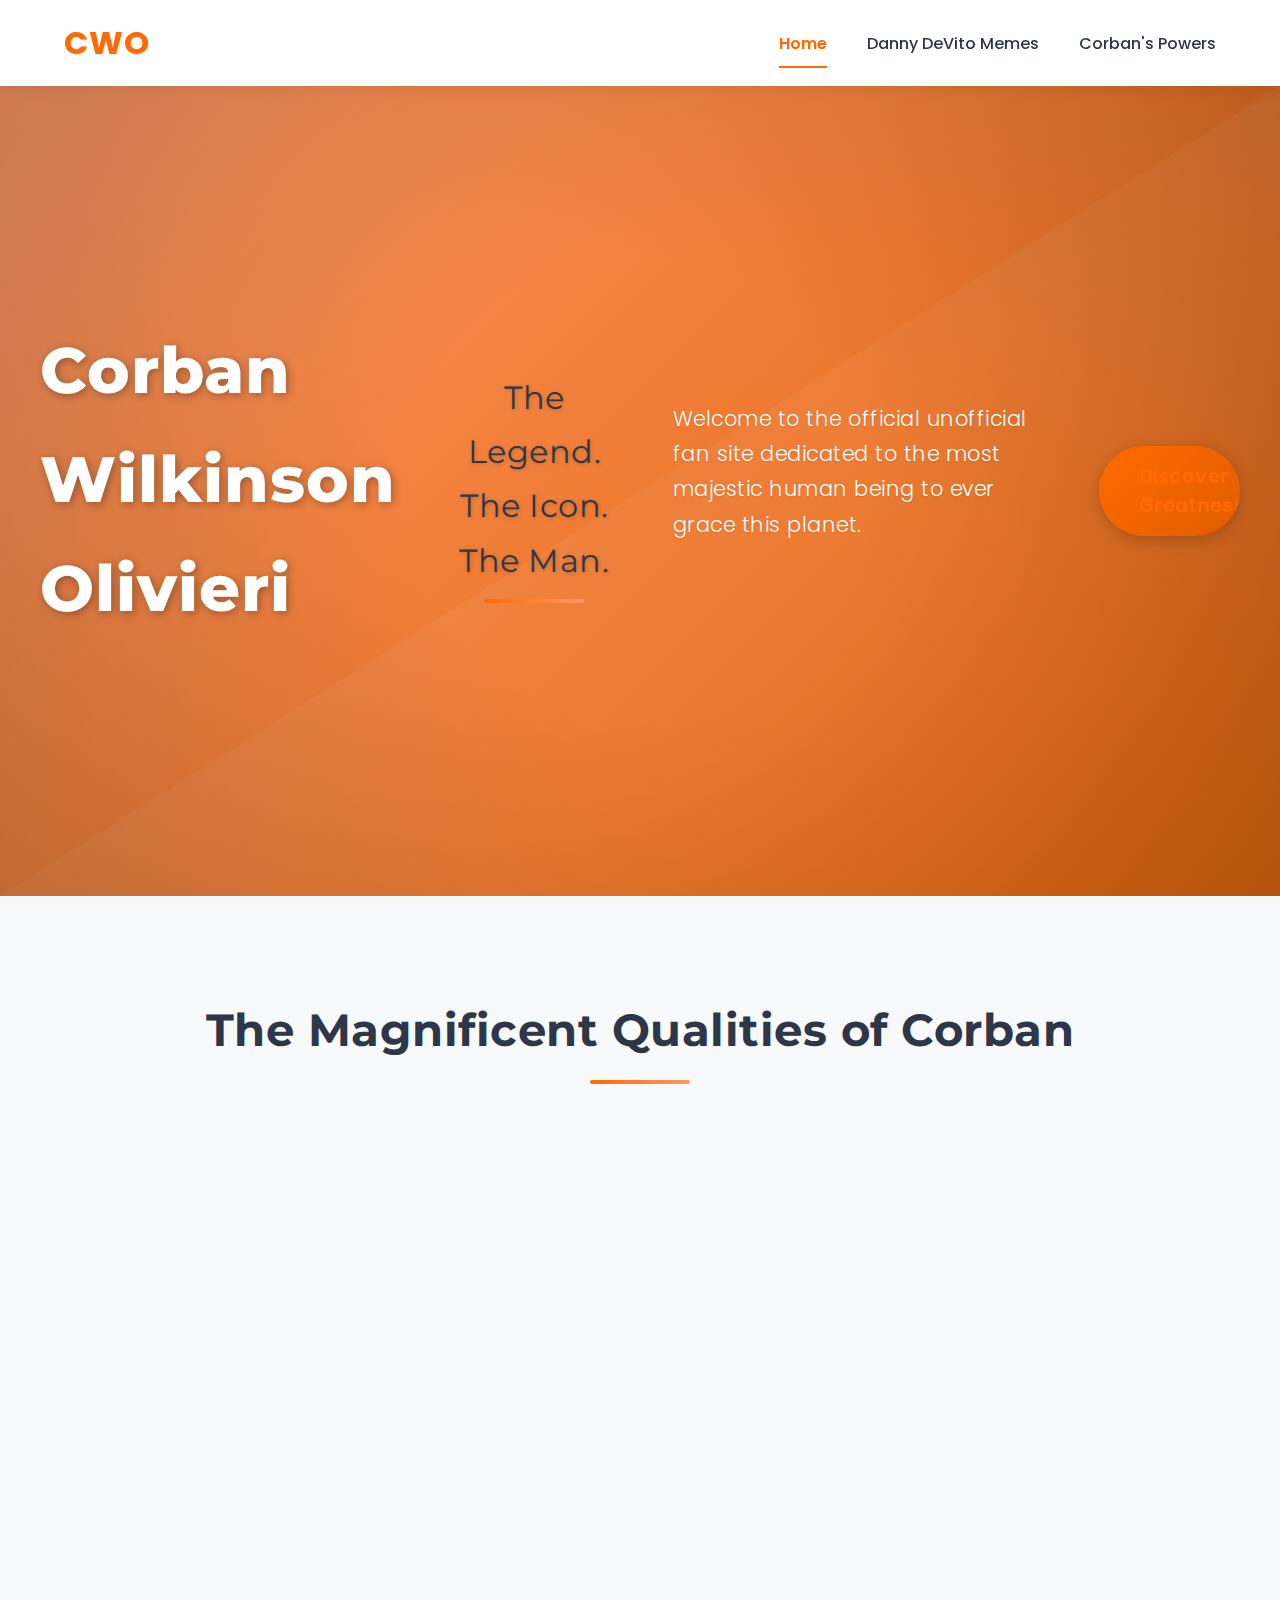
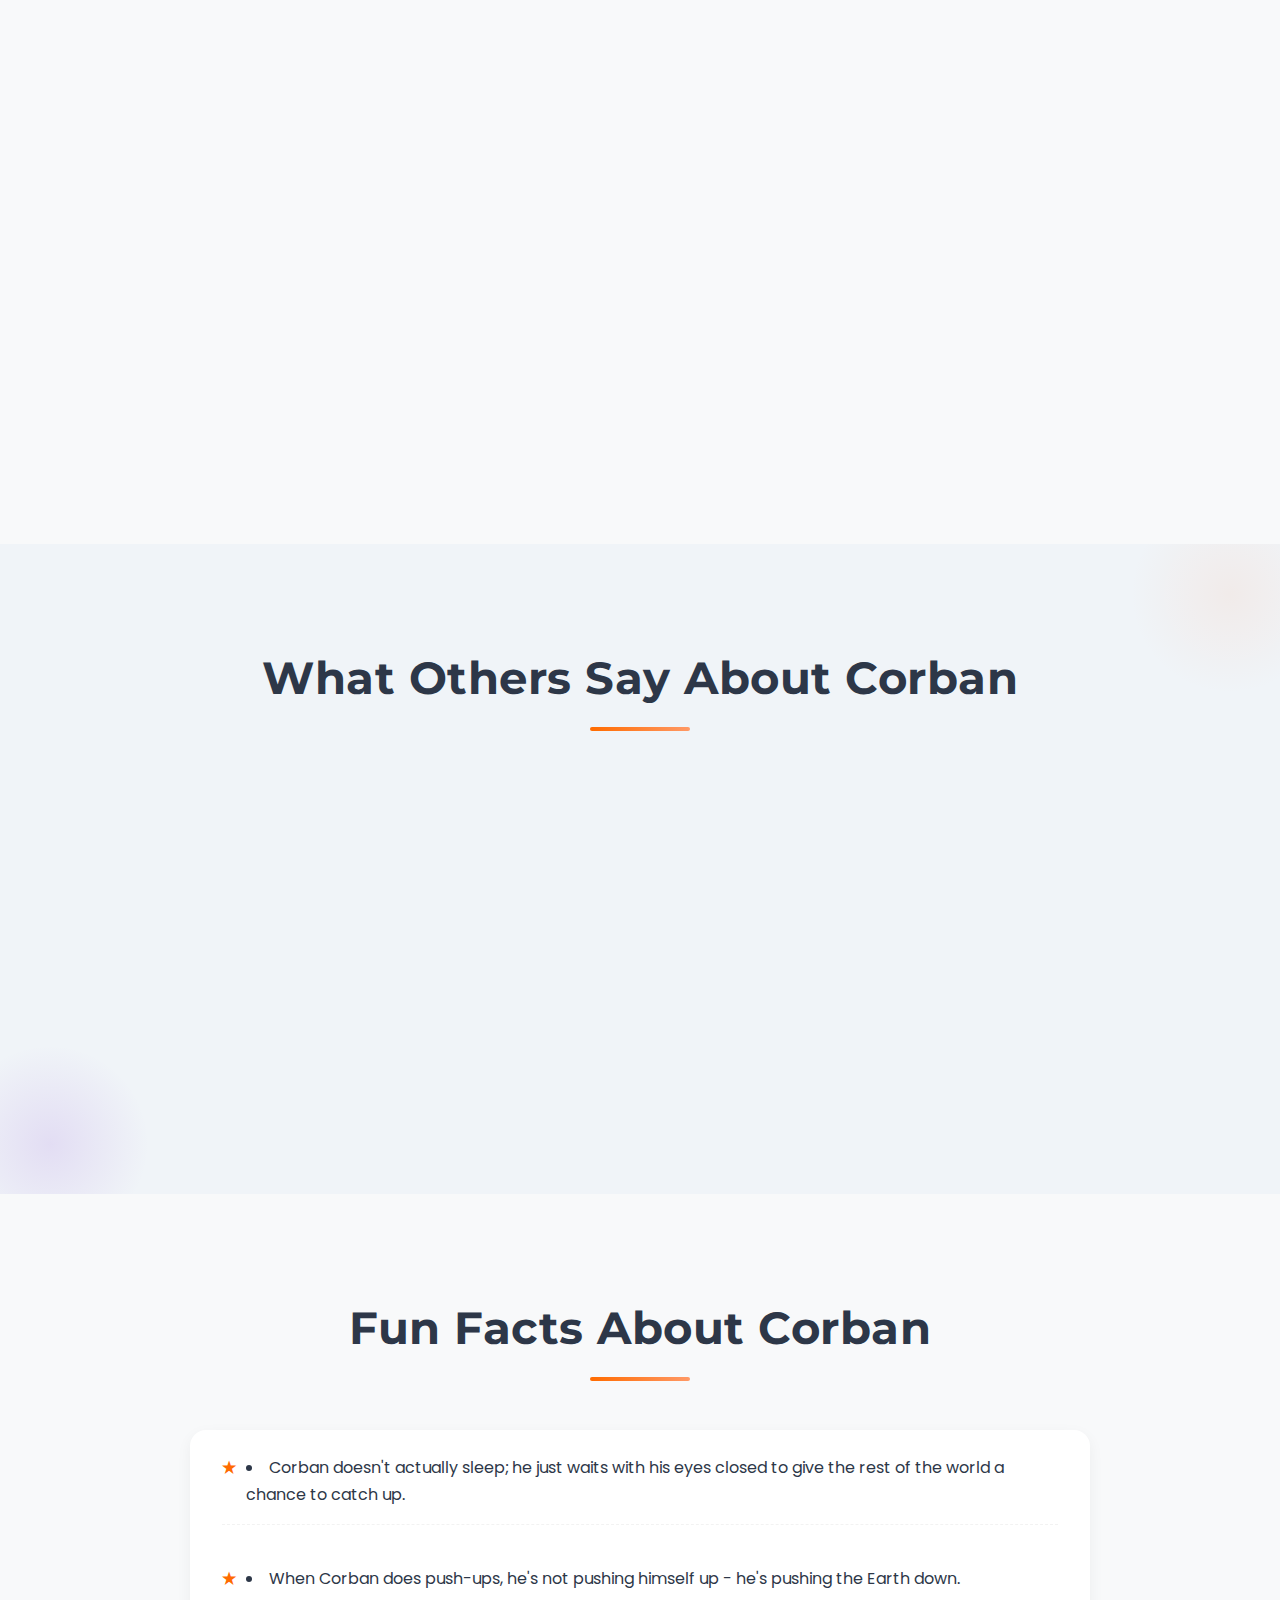
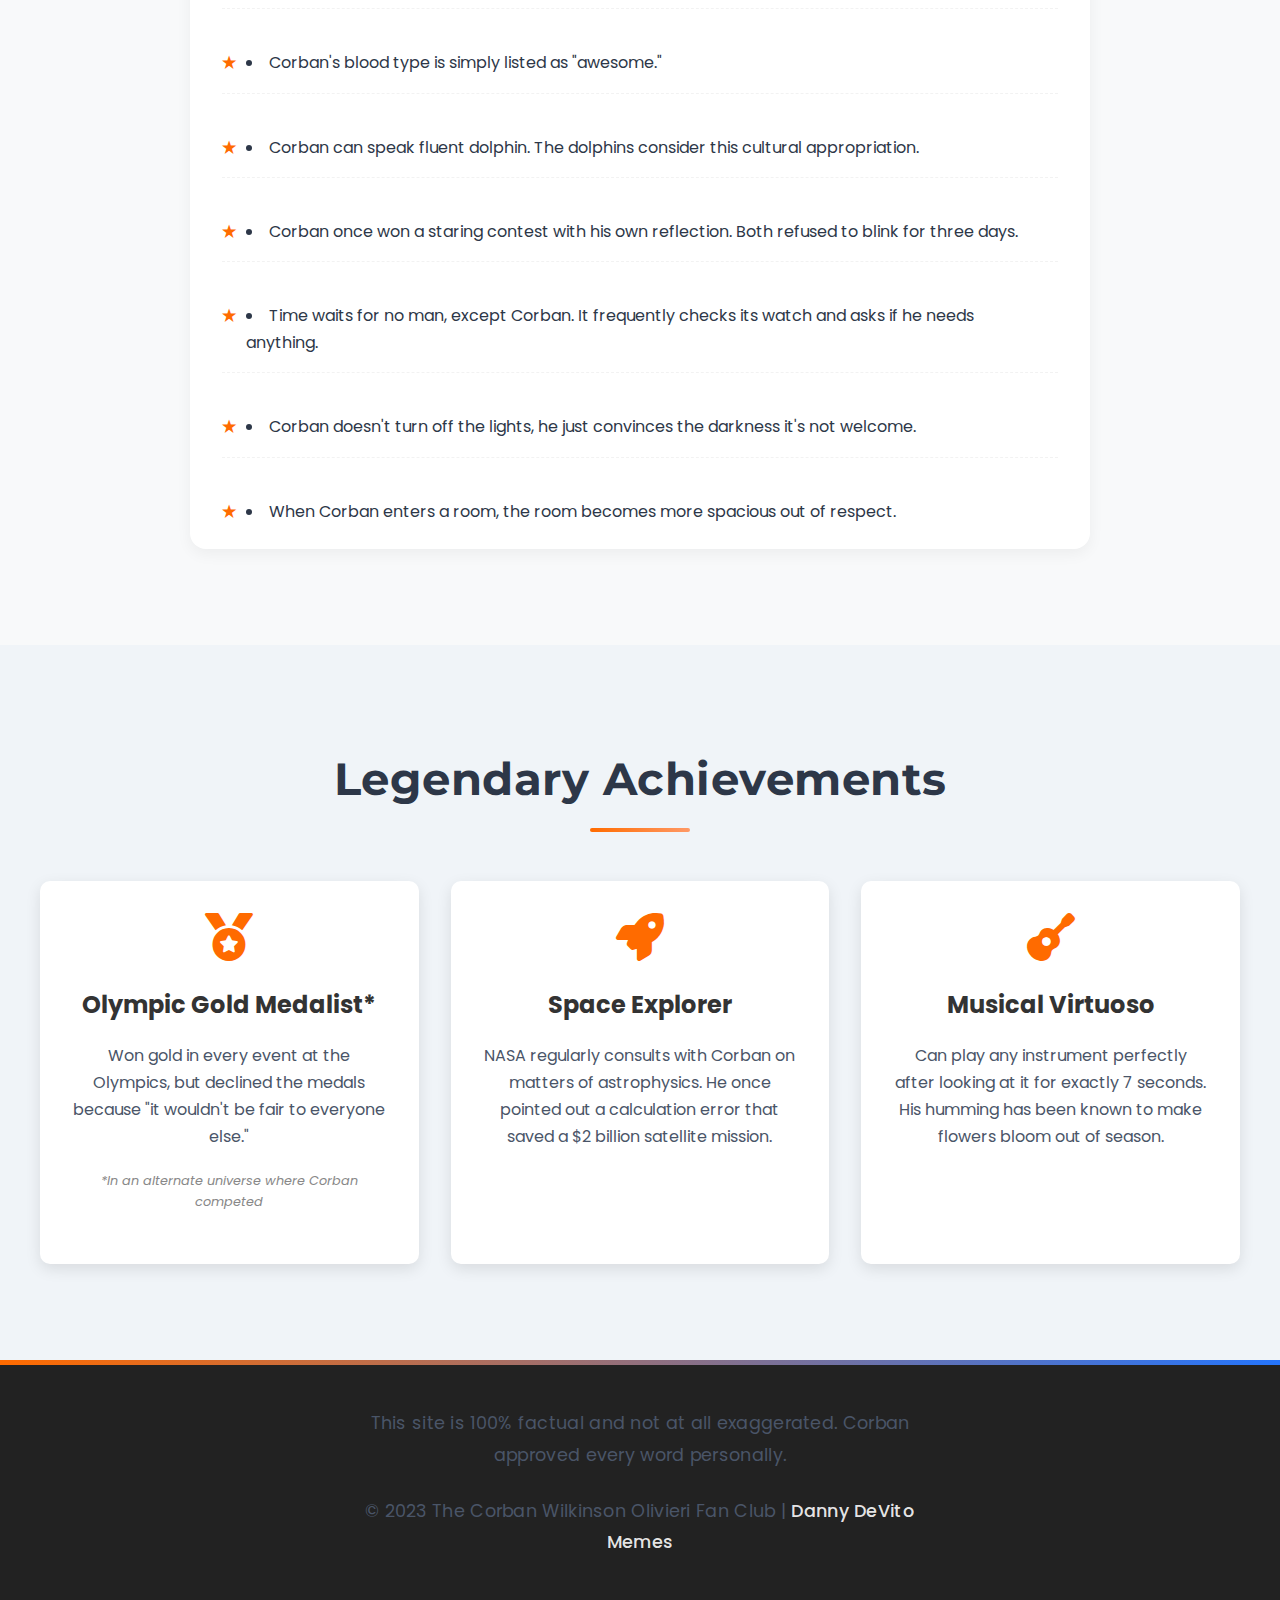
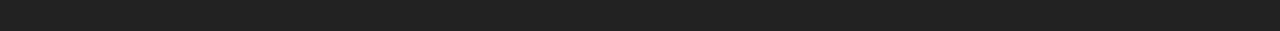
<file: index.html>
<!DOCTYPE html>
<html lang="en">
<head>
    <meta charset="UTF-8">
    <meta name="viewport" content="width=device-width, initial-scale=1.0">
    <title>The Majestic Corban Wilkinson Olivieri</title>
    <link rel="preconnect" href="https://fonts.googleapis.com">
    <link rel="preconnect" href="https://fonts.gstatic.com" crossorigin>
    <link href="https://fonts.googleapis.com/css2?family=Poppins:wght@300;400;500;600;700;800&family=Montserrat:wght@300;400;500;600;700&display=swap" rel="stylesheet">
    <link rel="stylesheet" href="styles.css">
    <link rel="stylesheet" href="https://cdnjs.cloudflare.com/ajax/libs/font-awesome/6.0.0-beta3/css/all.min.css">
</head>
<body>
    <header>
        <nav>
            <div class="logo">CWO</div>
            <ul class="nav-links">
                <li><a href="index.html" class="active">Home</a></li>
                <li><a href="memes.html">Danny DeVito Memes</a></li>
                <li><a href="powers.html">Corban's Powers</a></li>
            </ul>
            <div class="burger">
                <div class="line1"></div>
                <div class="line2"></div>
                <div class="line3"></div>
            </div>
        </nav>
    </header>

    <main>
        <section class="hero">
            <div class="hero-content">
                <h1>Corban Wilkinson Olivieri</h1>
                <h2>The Legend. The Icon. The Man.</h2>
                <p>Welcome to the official unofficial fan site dedicated to the most majestic human being to ever grace this planet.</p>
                <button class="cta-button">Discover Greatness</button>
            </div>
        </section>

        <section class="qualities">
            <h2>The Magnificent Qualities of Corban</h2>
            <div class="qualities-container">
                <div class="quality-card">
                    <i class="fas fa-brain"></i>
                    <h3>Unmatched Intelligence</h3>
                    <p>With an IQ that makes Einstein look like a toddler, Corban's intellectual prowess knows no bounds. He once solved a Rubik's cube blindfolded while simultaneously writing a symphony.</p>
                </div>
                <div class="quality-card">
                    <i class="fas fa-dumbbell"></i>
                    <h3>Physical Perfection</h3>
                    <p>Sculptors weep at the sight of his physique, as it represents the pinnacle of human evolution. His biceps have their own gravitational pull.</p>
                </div>
                <div class="quality-card">
                    <i class="fas fa-laugh"></i>
                    <h3>Legendary Humor</h3>
                    <p>His jokes are so funny that scientists are studying them as a potential renewable energy source. One of his punchlines once made an entire comedy club laugh for three straight days.</p>
                </div>
                <div class="quality-card">
                    <i class="fas fa-heart"></i>
                    <h3>Boundless Compassion</h3>
                    <p>Corban's heart is so big that cardiologists have created a new size category just for him. He once shed a tear that cured the common cold.</p>
                </div>
            </div>
        </section>

        <section class="testimonials">
            <h2>What Others Say About Corban</h2>
            <div class="testimonial-container">
                <div class="testimonial">
                    <p>"Corban once helped me move my furniture. He carried my entire apartment building with one hand while solving complex mathematical equations with the other."</p>
                    <h4>- Definitely a Real Person</h4>
                </div>
                <div class="testimonial">
                    <p>"I saw Corban pet a dog once. The dog immediately won three Nobel prizes and started a successful tech startup."</p>
                    <h4>- Another Very Real Person</h4>
                </div>
                <div class="testimonial">
                    <p>"Corban's smile is so bright that NASA uses it as a backup power source for the International Space Station."</p>
                    <h4>- Not Corban in Disguise</h4>
                </div>
            </div>
        </section>

        <section class="fun-facts">
            <h2>Fun Facts About Corban</h2>
            <ul class="facts-list">
                <li>Corban doesn't actually sleep; he just waits with his eyes closed to give the rest of the world a chance to catch up.</li>
                <li>When Corban does push-ups, he's not pushing himself up - he's pushing the Earth down.</li>
                <li>Corban's blood type is simply listed as "awesome."</li>
                <li>Corban can speak fluent dolphin. The dolphins consider this cultural appropriation.</li>
                <li>Corban once won a staring contest with his own reflection. Both refused to blink for three days.</li>
                <li>Time waits for no man, except Corban. It frequently checks its watch and asks if he needs anything.</li>
                <li>Corban doesn't turn off the lights, he just convinces the darkness it's not welcome.</li>
                <li>When Corban enters a room, the room becomes more spacious out of respect.</li>
            </ul>
        </section>
        
        <section class="achievements">
            <h2>Legendary Achievements</h2>
            <div class="achievements-container">
                <div class="achievement">
                    <i class="fas fa-medal"></i>
                    <h3>Olympic Gold Medalist*</h3>
                    <p>Won gold in every event at the Olympics, but declined the medals because "it wouldn't be fair to everyone else."</p>
                    <p class="achievement-note">*In an alternate universe where Corban competed</p>
                </div>
                <div class="achievement">
                    <i class="fas fa-rocket"></i>
                    <h3>Space Explorer</h3>
                    <p>NASA regularly consults with Corban on matters of astrophysics. He once pointed out a calculation error that saved a $2 billion satellite mission.</p>
                </div>
                <div class="achievement">
                    <i class="fas fa-guitar"></i>
                    <h3>Musical Virtuoso</h3>
                    <p>Can play any instrument perfectly after looking at it for exactly 7 seconds. His humming has been known to make flowers bloom out of season.</p>
                </div>
            </div>
        </section>
    </main>

    <footer>
        <p>This site is 100% factual and not at all exaggerated. Corban approved every word personally.</p>
        <p>© 2023 The Corban Wilkinson Olivieri Fan Club | <a href="memes.html">Danny DeVito Memes</a></p>
    </footer>

    <script src="script.js"></script>
</body>
</html>
</file>
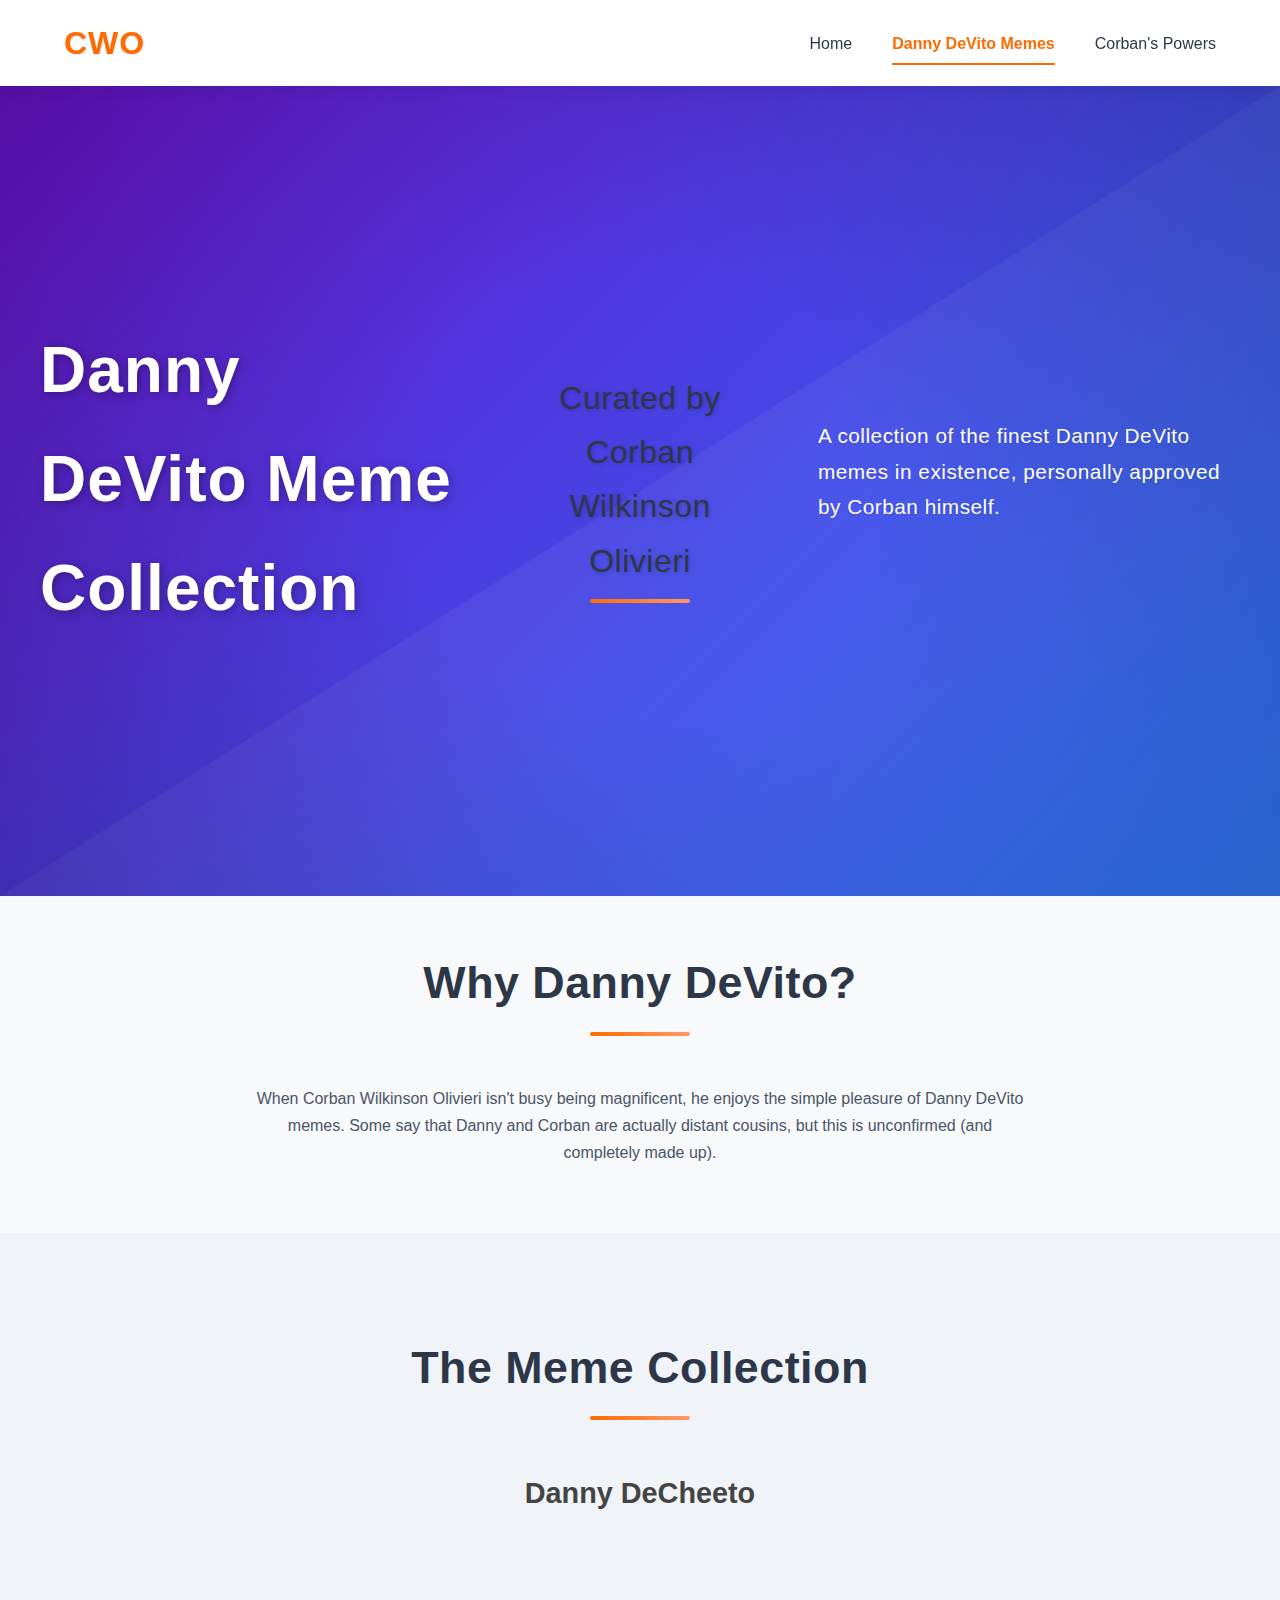
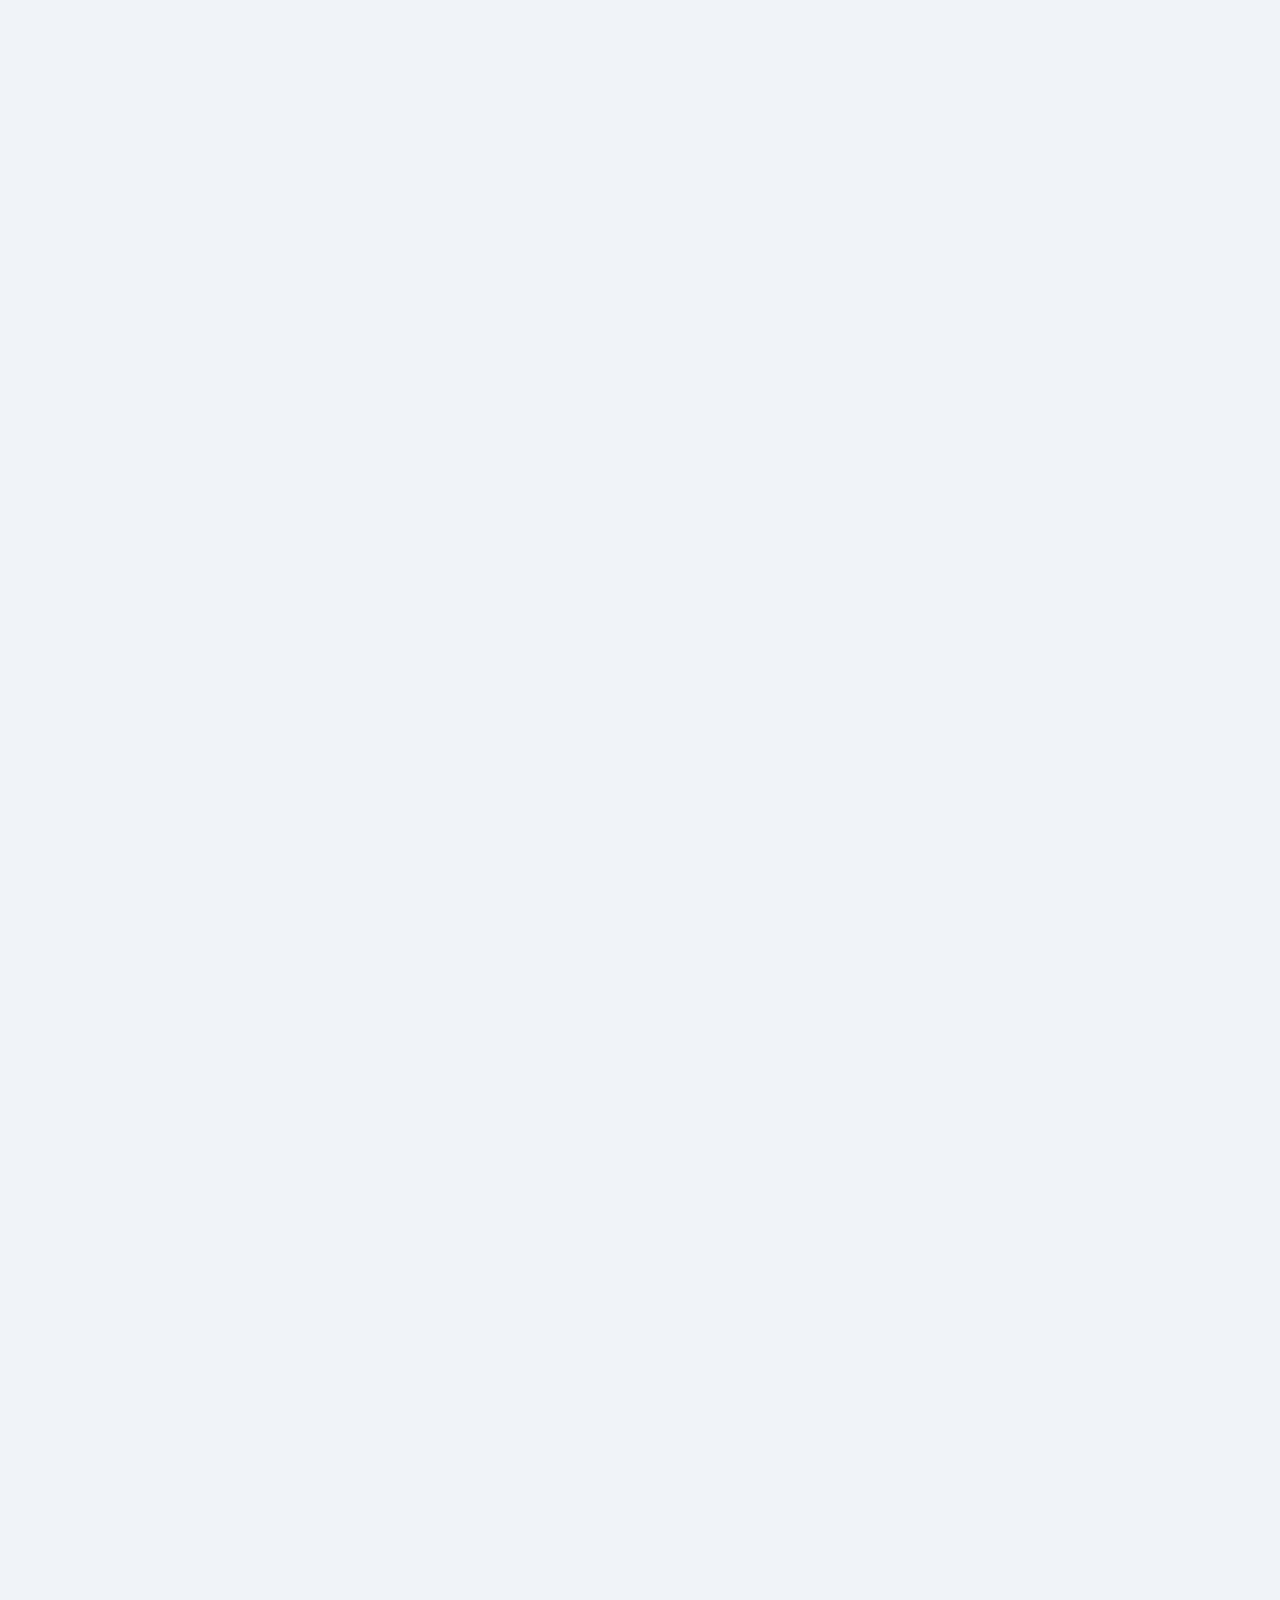
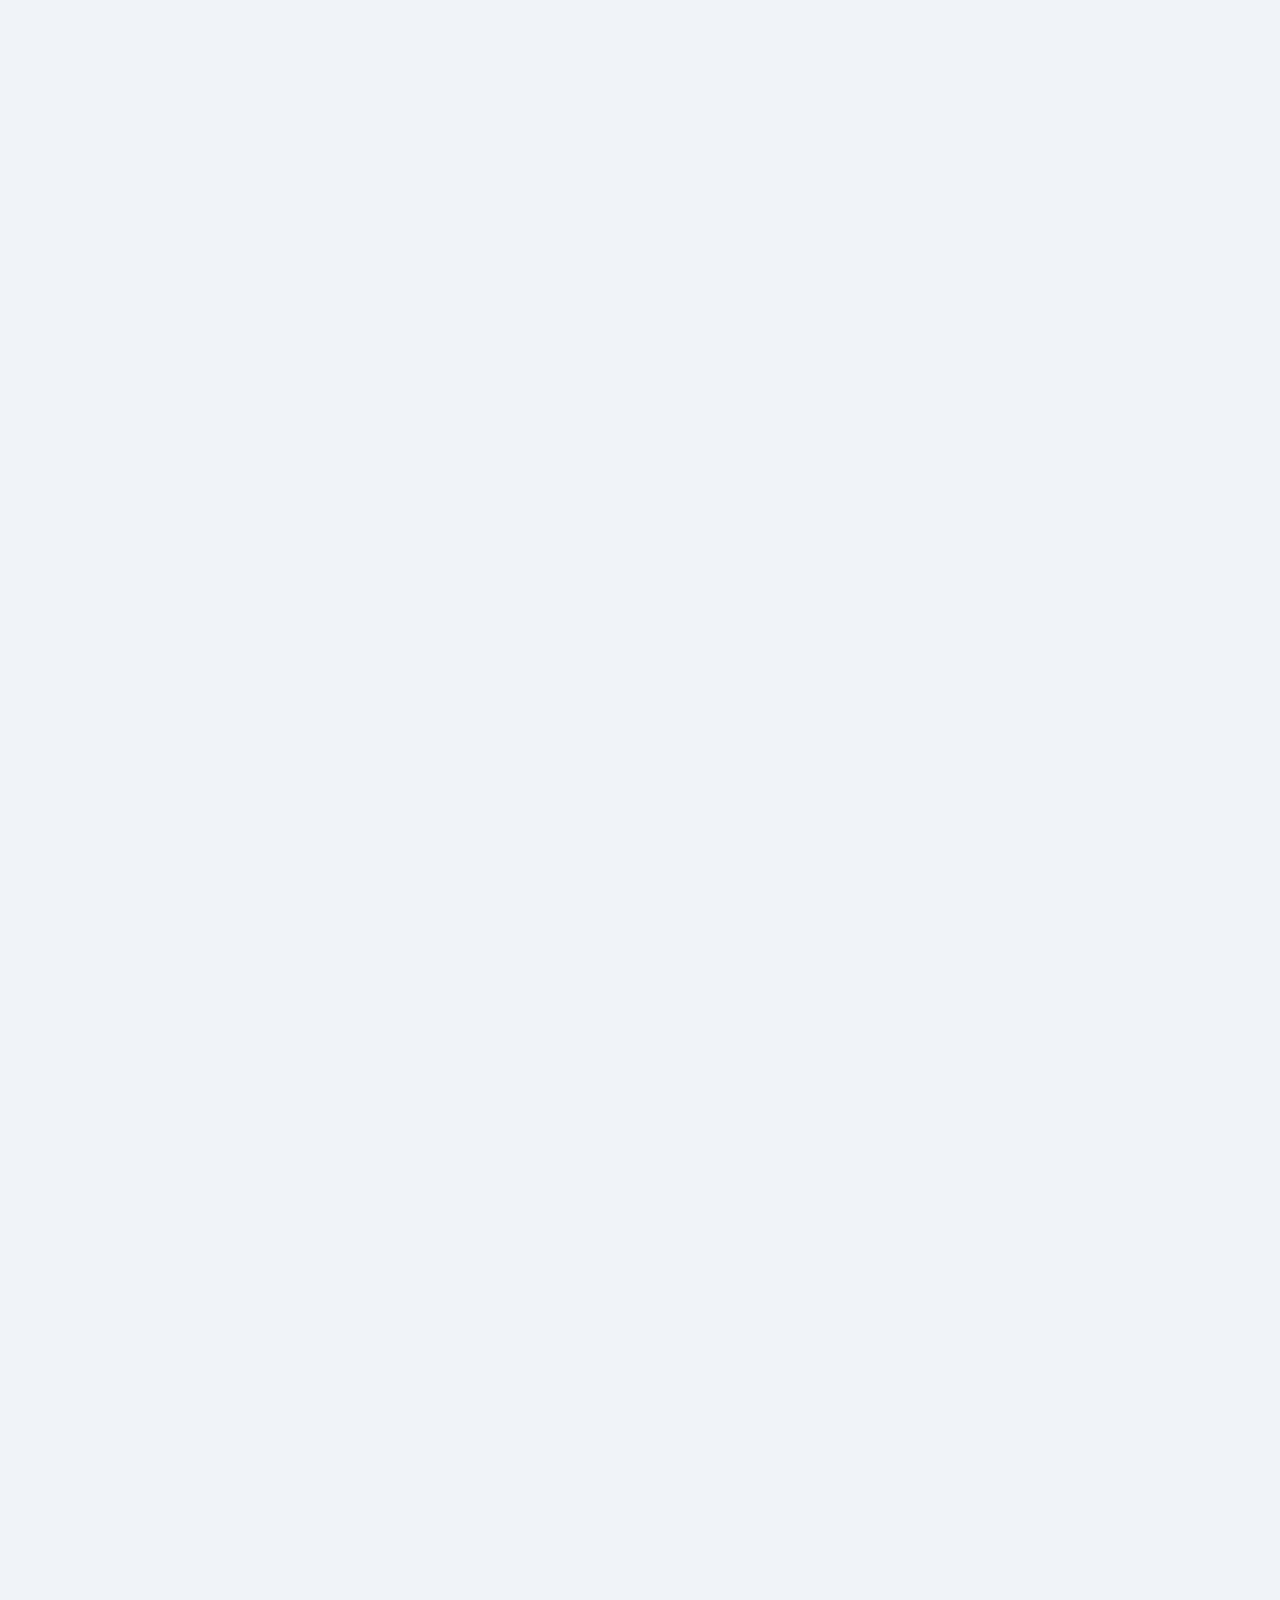
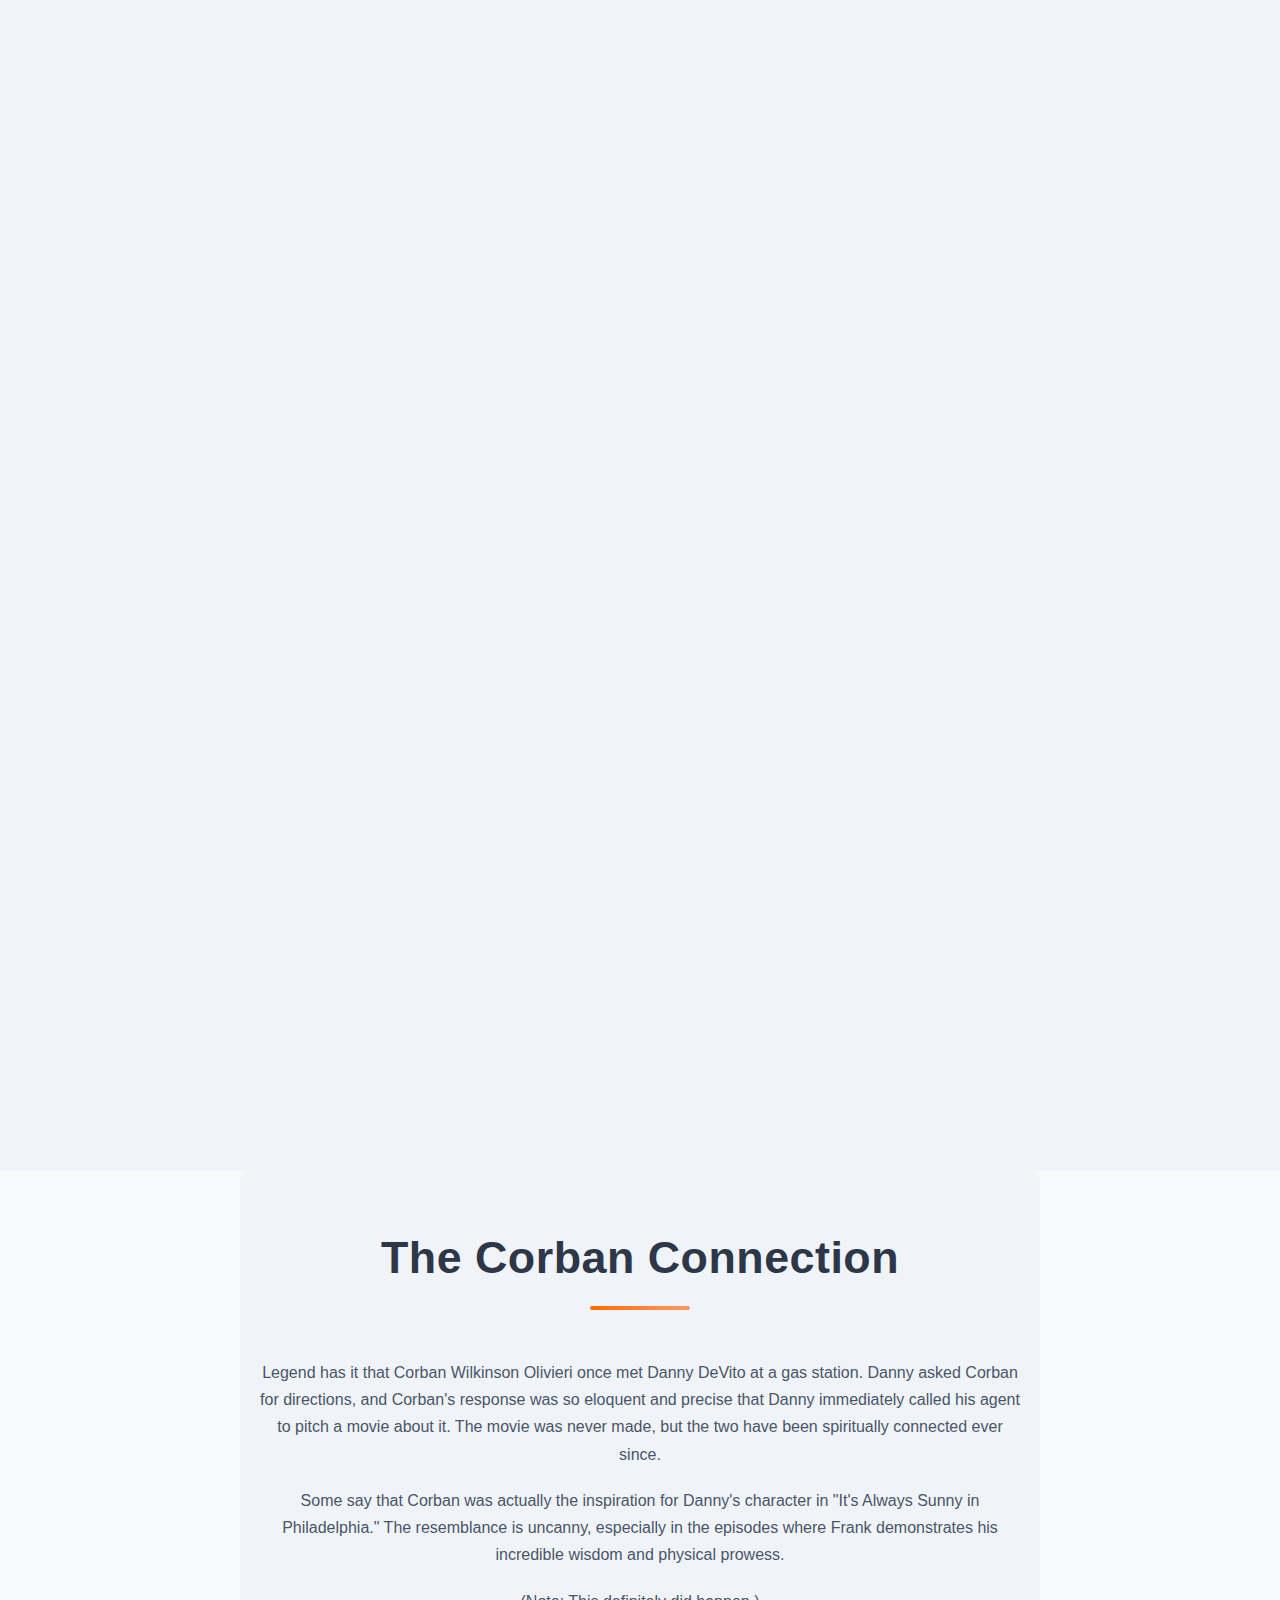
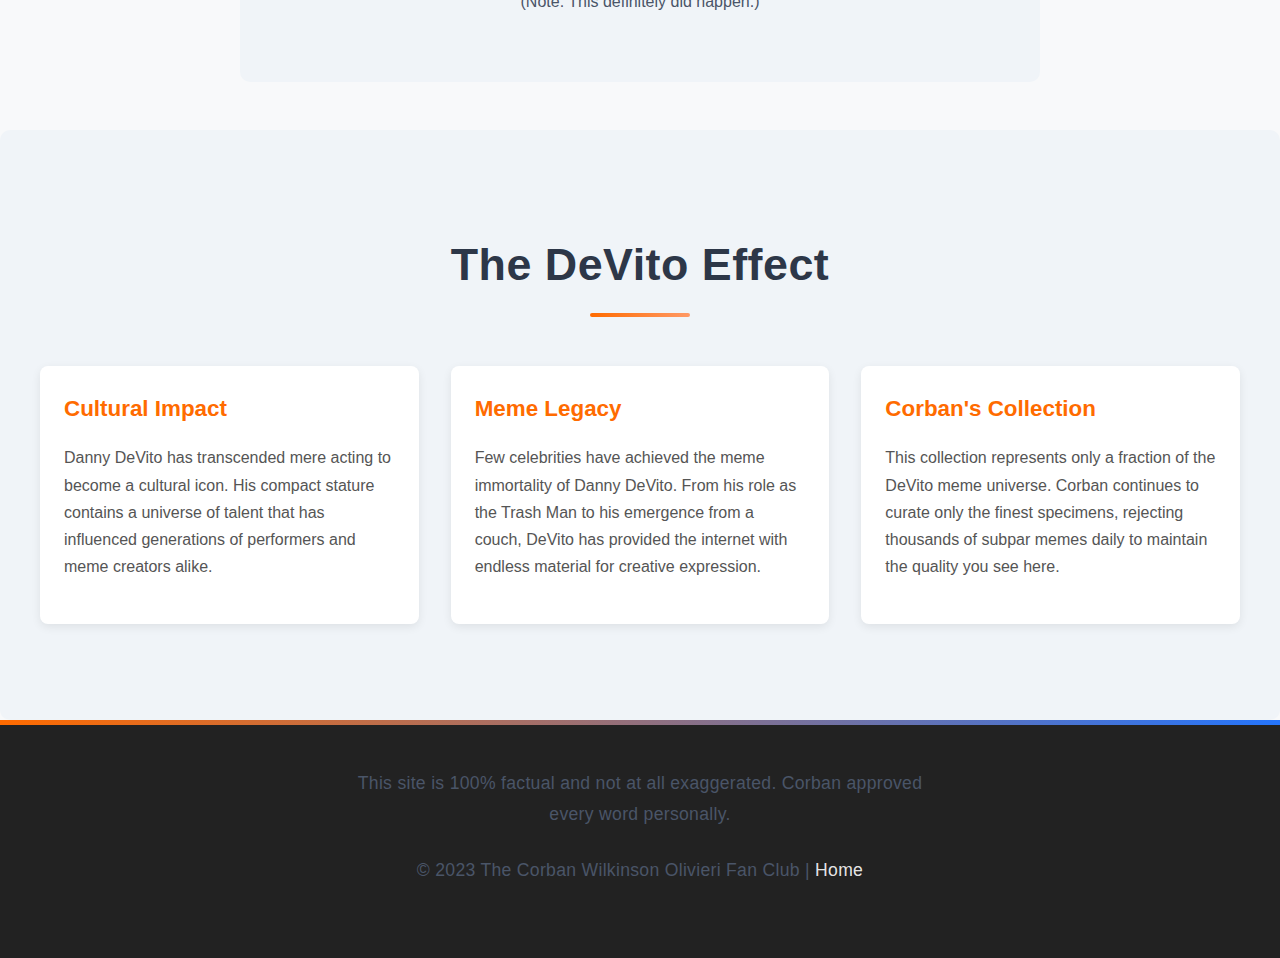
<file: memes.html>
<!DOCTYPE html>
<html lang="en">
<head>
    <meta charset="UTF-8">
    <meta name="viewport" content="width=device-width, initial-scale=1.0">
    <title>Danny DeVito Memes - The Majestic Corban Wilkinson Olivieri</title>
    <link rel="stylesheet" href="styles.css">
    <link rel="stylesheet" href="https://cdnjs.cloudflare.com/ajax/libs/font-awesome/6.0.0-beta3/css/all.min.css">
</head>
<body>
    <header>
        <nav>
            <div class="logo">CWO</div>
            <ul class="nav-links">
                <li><a href="index.html">Home</a></li>
                <li><a href="memes.html" class="active">Danny DeVito Memes</a></li>
                <li><a href="powers.html">Corban's Powers</a></li>
            </ul>
            <div class="burger">
                <div class="line1"></div>
                <div class="line2"></div>
                <div class="line3"></div>
            </div>
        </nav>
    </header>

    <main>
        <section class="hero meme-hero">
            <div class="hero-content">
                <h1>Danny DeVito Meme Collection</h1>
                <h2>Curated by Corban Wilkinson Olivieri</h2>
                <p>A collection of the finest Danny DeVito memes in existence, personally approved by Corban himself.</p>
            </div>
        </section>

        <section class="meme-intro">
            <h2>Why Danny DeVito?</h2>
            <p>When Corban Wilkinson Olivieri isn't busy being magnificent, he enjoys the simple pleasure of Danny DeVito memes. Some say that Danny and Corban are actually distant cousins, but this is unconfirmed (and completely made up).</p>
        </section>

        <section class="meme-gallery">
            <h2>The Meme Collection</h2>
            
            <div class="meme-category">
                <h3>Danny DeCheeto</h3>
                <div class="meme-container">
                    <div class="meme-card">
                        <div class="meme-content">
                            <img src="decheeto.jpg" alt="Danny DeCheeto" class="meme-img">
                        </div>
                        <div class="meme-caption">
                            <p>"It ain't easy being cheesy" - Danny DeCheeto</p>

            <div class="meme-category">
                <h3>Danny Dorito</h3>
                <div class="meme-container">
                    <div class="meme-card">
                        <div class="meme-content">
                            <img src="dorito.jpg" alt="Danny Dorito Nacho Average" class="meme-img">
                        </div>
                        <div class="meme-caption">
                            <p>Danny Dorito: Nacho Average Actor</p>
                        </div>
                    </div>
                </div>
            </div>

            <div class="meme-category">
                <h3>Danny Deleteo</h3>
                <div class="meme-container">
                    <div class="meme-card">
                        <div class="meme-content">
                            <img src="deleteo.jpg" alt="Danny Deleteo" class="meme-img">
                        </div>
                        <div class="meme-caption">
                            <p>When you accidentally delete your entire project without backup</p>
                        </div>
                    </div>
                    <div class="meme-card">
                        <div class="meme-content">
                            <img src="deleteo.jpg" alt="Danny Deleteo - When Someone Asks" class="meme-img">
                        </div>
                        <div class="meme-caption">
                            <p>"So anyway, I started deleting"</p>
                        </div>
                    </div>
                </div>
            </div>

            <div class="meme-category">
                <h3>More Danny Variations</h3>
                <div class="meme-container">
                    <div class="meme-card">
                        <div class="meme-content">
                            <img src="burrito.jpg" alt="Danny Burrito" class="meme-img">
                        </div>
                        <div class="meme-caption">
                            <p>"Wrapped up in all the right places"</p>
                        </div>
                    </div>


                    <div class="meme-card">
                        <div class="meme-content">
                            <img src="mosquito.jpg" alt="Danny Mosquito" class="meme-img">
                        </div>
                        <div class="meme-caption">
                            <p>"So anyway, I started buzzing"</p>
                        </div>
                    </div>
              </div>
          </section>

        <section class="corban-connection">
            <h2>The Corban Connection</h2>
            <p>Legend has it that Corban Wilkinson Olivieri once met Danny DeVito at a gas station. Danny asked Corban for directions, and Corban's response was so eloquent and precise that Danny immediately called his agent to pitch a movie about it. The movie was never made, but the two have been spiritually connected ever since.</p>
            <p>Some say that Corban was actually the inspiration for Danny's character in "It's Always Sunny in Philadelphia." The resemblance is uncanny, especially in the episodes where Frank demonstrates his incredible wisdom and physical prowess.</p>
            <p>(Note: This definitely did happen.)</p>
        </section>
        
        <section class="danny-influence">
            <h2>The DeVito Effect</h2>
            <div class="influence-container">
                <div class="influence-item">
                    <h3>Cultural Impact</h3>
                    <p>Danny DeVito has transcended mere acting to become a cultural icon. His compact stature contains a universe of talent that has influenced generations of performers and meme creators alike.</p>
                </div>
                <div class="influence-item">
                    <h3>Meme Legacy</h3>
                    <p>Few celebrities have achieved the meme immortality of Danny DeVito. From his role as the Trash Man to his emergence from a couch, DeVito has provided the internet with endless material for creative expression.</p>
                </div>
                <div class="influence-item">
                    <h3>Corban's Collection</h3>
                    <p>This collection represents only a fraction of the DeVito meme universe. Corban continues to curate only the finest specimens, rejecting thousands of subpar memes daily to maintain the quality you see here.</p>
                </div>
            </div>
        </section>
    </main>

    <footer>
        <p>This site is 100% factual and not at all exaggerated. Corban approved every word personally.</p>
        <p>© 2023 The Corban Wilkinson Olivieri Fan Club | <a href="index.html">Home</a></p>
    </footer>

    <script src="script.js"></script>
</body>
</html>
</file>
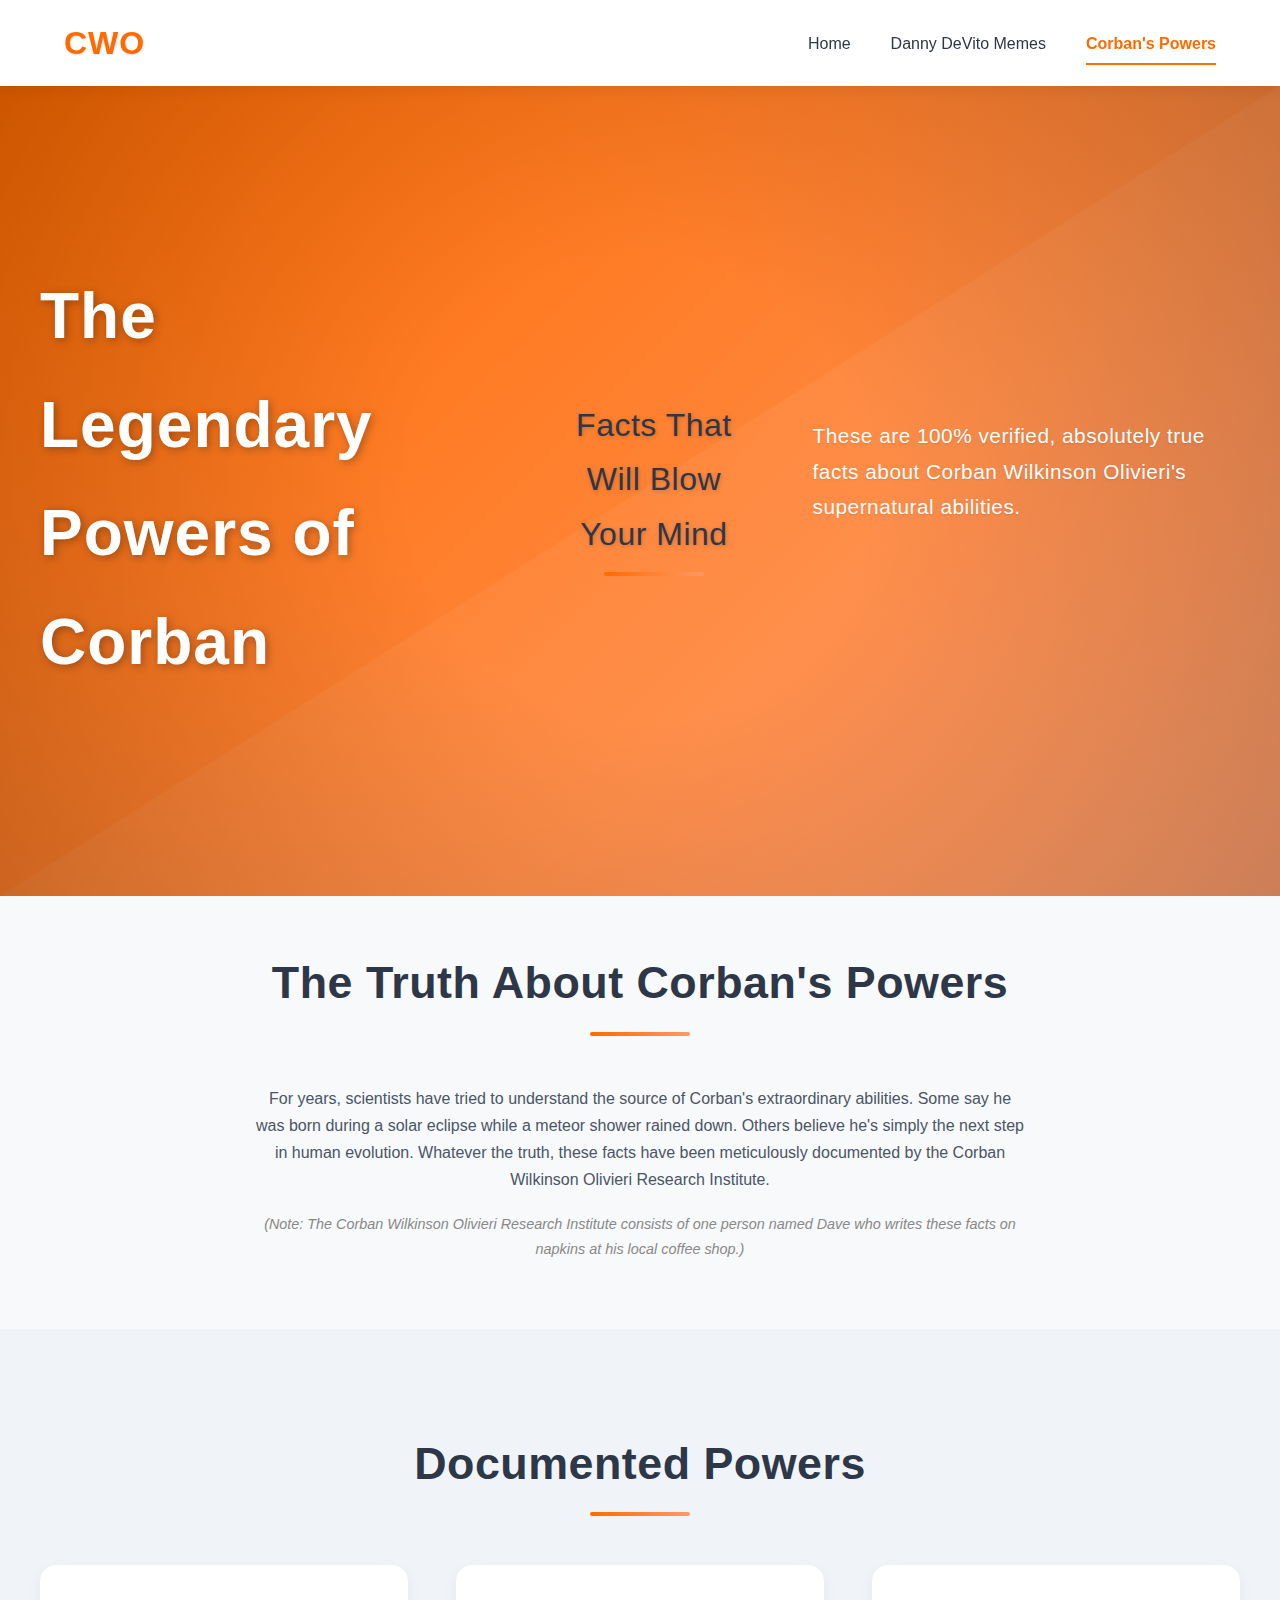
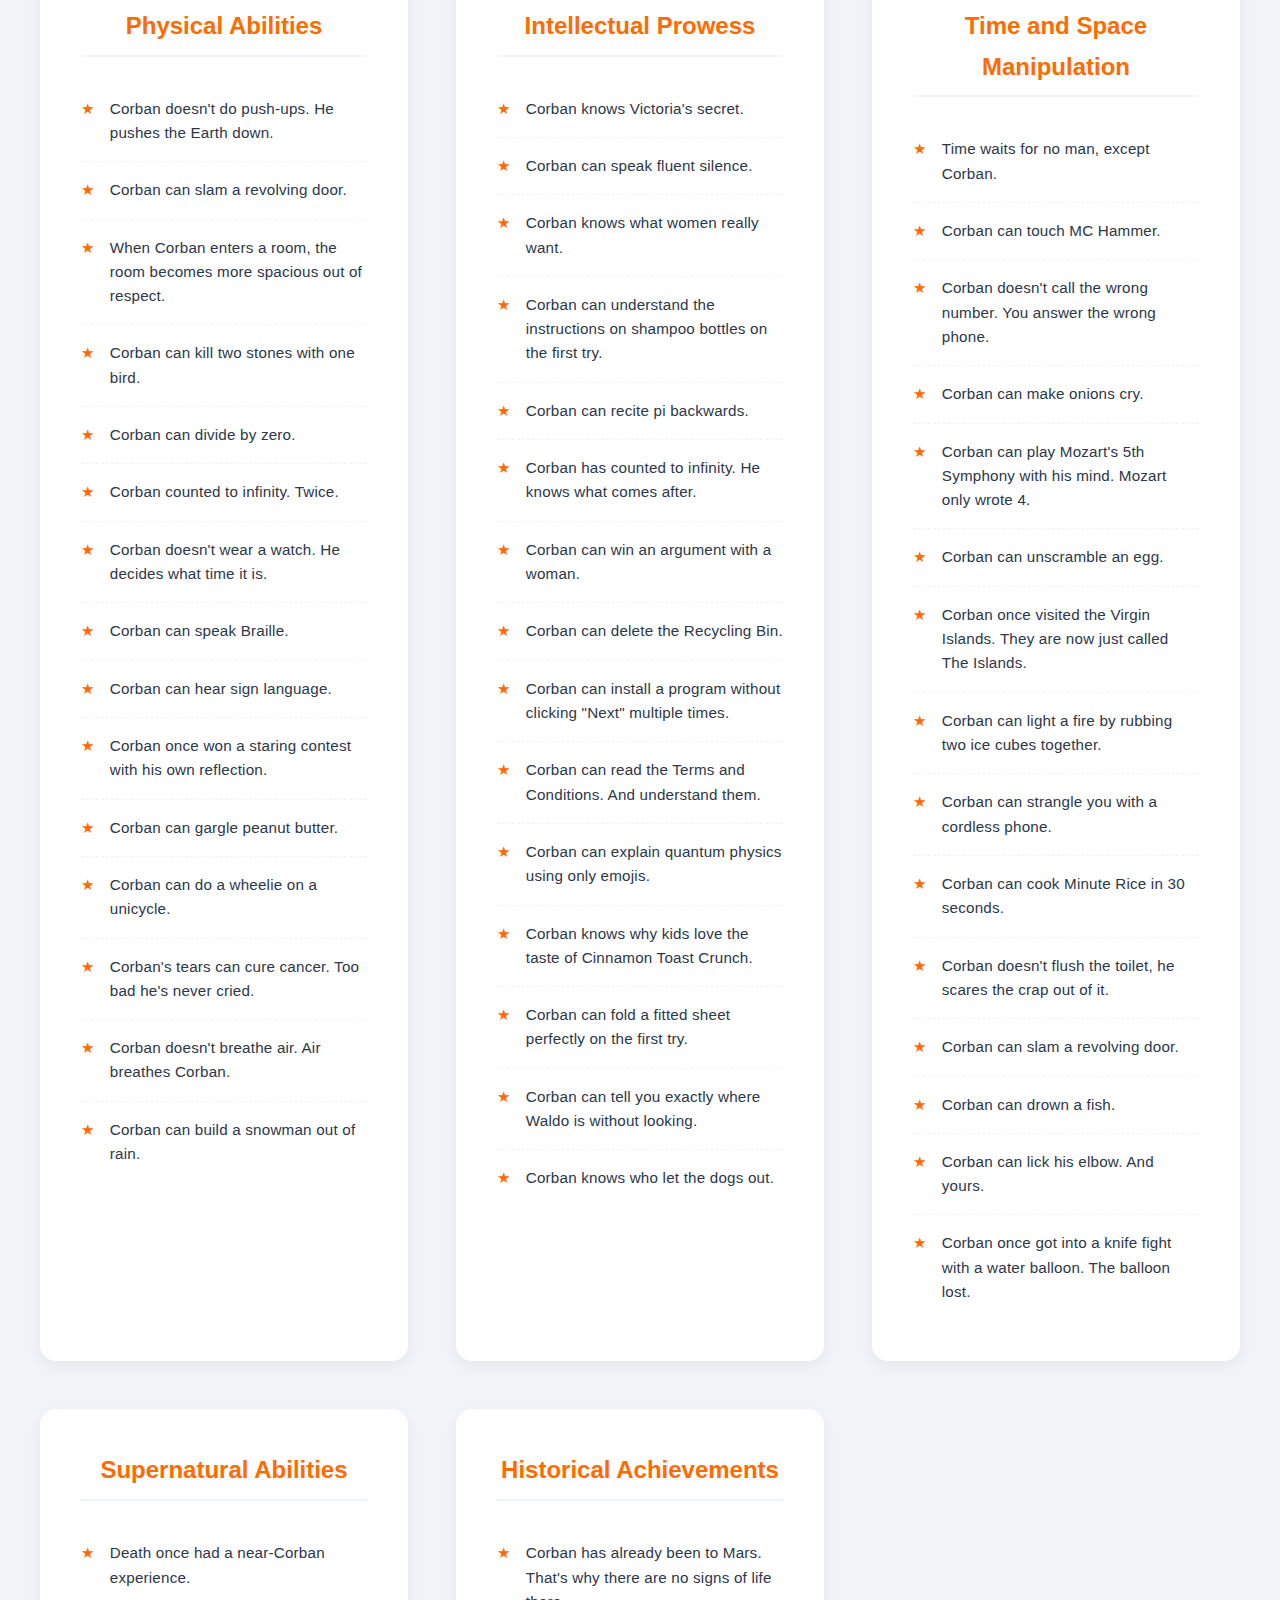
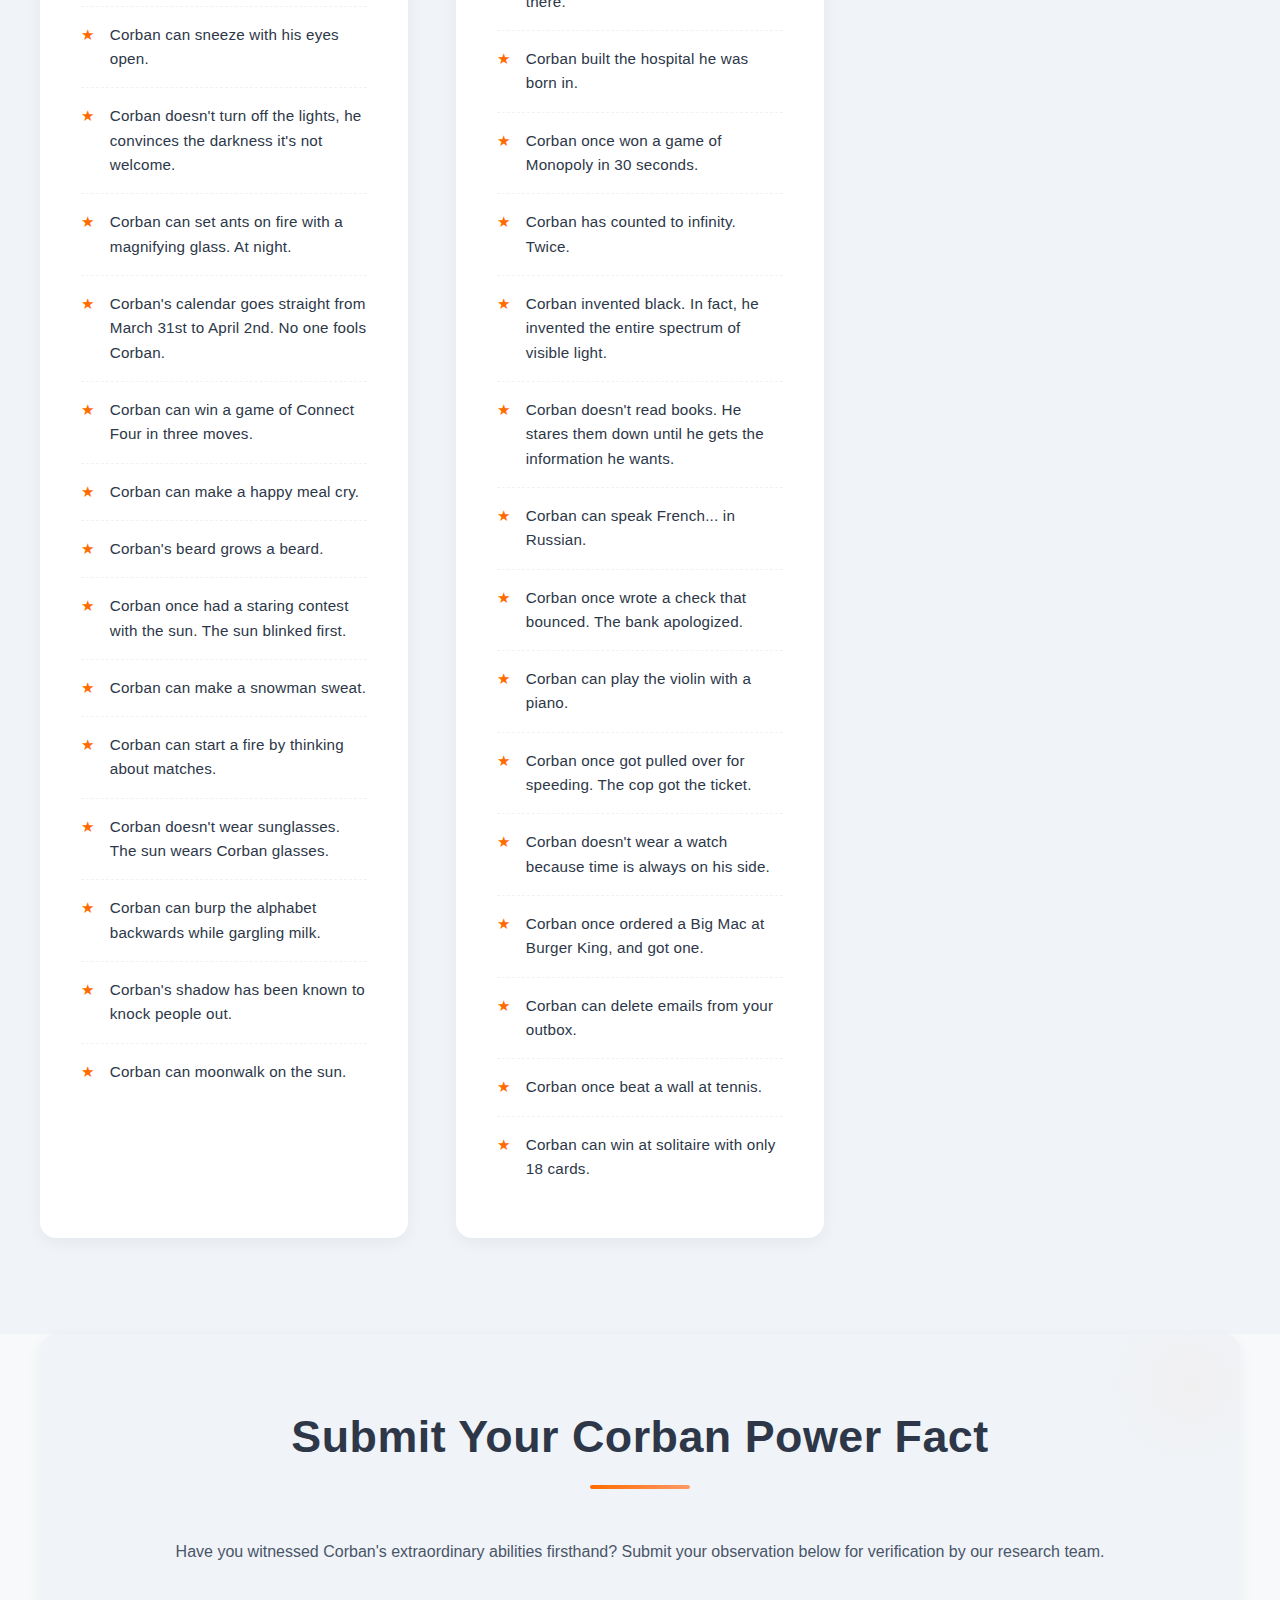
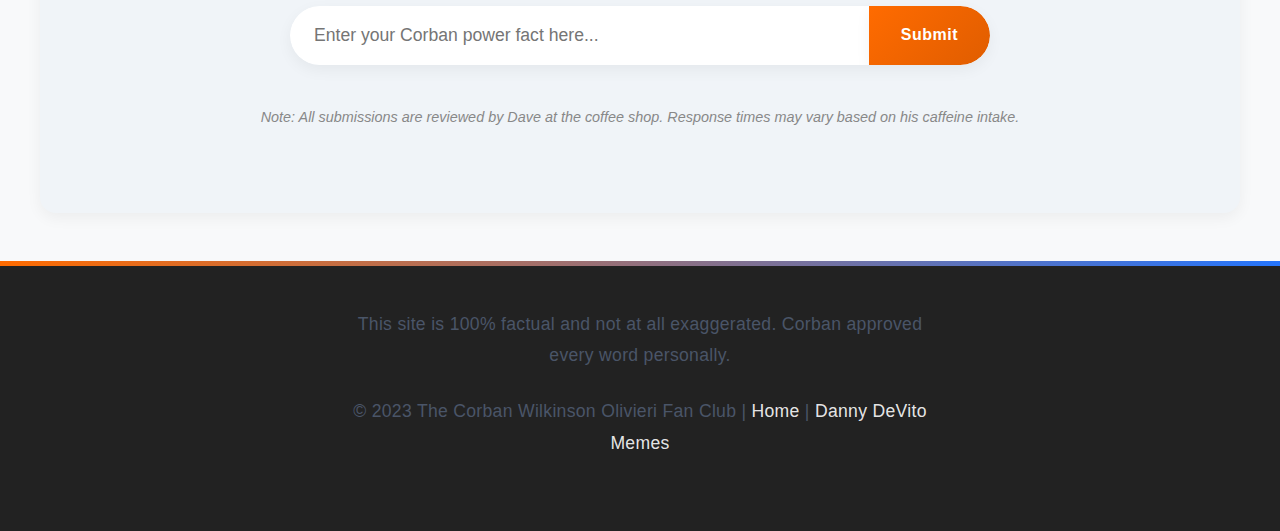
<file: powers.html>
<!DOCTYPE html>
<html lang="en">
<head>
    <meta charset="UTF-8">
    <meta name="viewport" content="width=device-width, initial-scale=1.0">
    <title>Corban's Powers - The Majestic Corban Wilkinson Olivieri</title>
    <link rel="stylesheet" href="styles.css">
    <link rel="stylesheet" href="https://cdnjs.cloudflare.com/ajax/libs/font-awesome/6.0.0-beta3/css/all.min.css">
</head>
<body>
    <header>
        <nav>
            <div class="logo">CWO</div>
            <ul class="nav-links">
                <li><a href="index.html">Home</a></li>
                <li><a href="memes.html">Danny DeVito Memes</a></li>
                <li><a href="powers.html" class="active">Corban's Powers</a></li>
            </ul>
            <div class="burger">
                <div class="line1"></div>
                <div class="line2"></div>
                <div class="line3"></div>
            </div>
        </nav>
    </header>

    <main>
        <section class="hero powers-hero">
            <div class="hero-content">
                <h1>The Legendary Powers of Corban</h1>
                <h2>Facts That Will Blow Your Mind</h2>
                <p>These are 100% verified, absolutely true facts about Corban Wilkinson Olivieri's supernatural abilities.</p>
            </div>
        </section>

        <section class="powers-intro">
            <h2>The Truth About Corban's Powers</h2>
            <p>For years, scientists have tried to understand the source of Corban's extraordinary abilities. Some say he was born during a solar eclipse while a meteor shower rained down. Others believe he's simply the next step in human evolution. Whatever the truth, these facts have been meticulously documented by the Corban Wilkinson Olivieri Research Institute.</p>
            <p class="disclaimer">(Note: The Corban Wilkinson Olivieri Research Institute consists of one person named Dave who writes these facts on napkins at his local coffee shop.)</p>
        </section>

        <section class="powers-list">
            <h2>Documented Powers</h2>
            <div class="powers-container">
                <div class="power-category">
                    <h3>Physical Abilities</h3>
                    <ul class="power-facts">
                        <li>Corban doesn't do push-ups. He pushes the Earth down.</li>
                        <li>Corban can slam a revolving door.</li>
                        <li>When Corban enters a room, the room becomes more spacious out of respect.</li>
                        <li>Corban can kill two stones with one bird.</li>
                        <li>Corban can divide by zero.</li>
                        <li>Corban counted to infinity. Twice.</li>
                        <li>Corban doesn't wear a watch. He decides what time it is.</li>
                        <li>Corban can speak Braille.</li>
                        <li>Corban can hear sign language.</li>
                        <li>Corban once won a staring contest with his own reflection.</li>
                        <li>Corban can gargle peanut butter.</li>
                        <li>Corban can do a wheelie on a unicycle.</li>
                        <li>Corban's tears can cure cancer. Too bad he's never cried.</li>
                        <li>Corban doesn't breathe air. Air breathes Corban.</li>
                        <li>Corban can build a snowman out of rain.</li>
                    </ul>
                </div>

                <div class="power-category">
                    <h3>Intellectual Prowess</h3>
                    <ul class="power-facts">
                        <li>Corban knows Victoria's secret.</li>
                        <li>Corban can speak fluent silence.</li>
                        <li>Corban knows what women really want.</li>
                        <li>Corban can understand the instructions on shampoo bottles on the first try.</li>
                        <li>Corban can recite pi backwards.</li>
                        <li>Corban has counted to infinity. He knows what comes after.</li>
                        <li>Corban can win an argument with a woman.</li>
                        <li>Corban can delete the Recycling Bin.</li>
                        <li>Corban can install a program without clicking "Next" multiple times.</li>
                        <li>Corban can read the Terms and Conditions. And understand them.</li>
                        <li>Corban can explain quantum physics using only emojis.</li>
                        <li>Corban knows why kids love the taste of Cinnamon Toast Crunch.</li>
                        <li>Corban can fold a fitted sheet perfectly on the first try.</li>
                        <li>Corban can tell you exactly where Waldo is without looking.</li>
                        <li>Corban knows who let the dogs out.</li>
                    </ul>
                </div>

                <div class="power-category">
                    <h3>Time and Space Manipulation</h3>
                    <ul class="power-facts">
                        <li>Time waits for no man, except Corban.</li>
                        <li>Corban can touch MC Hammer.</li>
                        <li>Corban doesn't call the wrong number. You answer the wrong phone.</li>
                        <li>Corban can make onions cry.</li>
                        <li>Corban can play Mozart's 5th Symphony with his mind. Mozart only wrote 4.</li>
                        <li>Corban can unscramble an egg.</li>
                        <li>Corban once visited the Virgin Islands. They are now just called The Islands.</li>
                        <li>Corban can light a fire by rubbing two ice cubes together.</li>
                        <li>Corban can strangle you with a cordless phone.</li>
                        <li>Corban can cook Minute Rice in 30 seconds.</li>
                        <li>Corban doesn't flush the toilet, he scares the crap out of it.</li>
                        <li>Corban can slam a revolving door.</li>
                        <li>Corban can drown a fish.</li>
                        <li>Corban can lick his elbow. And yours.</li>
                        <li>Corban once got into a knife fight with a water balloon. The balloon lost.</li>
                    </ul>
                </div>

                <div class="power-category">
                    <h3>Supernatural Abilities</h3>
                    <ul class="power-facts">
                        <li>Death once had a near-Corban experience.</li>
                        <li>Corban can sneeze with his eyes open.</li>
                        <li>Corban doesn't turn off the lights, he convinces the darkness it's not welcome.</li>
                        <li>Corban can set ants on fire with a magnifying glass. At night.</li>
                        <li>Corban's calendar goes straight from March 31st to April 2nd. No one fools Corban.</li>
                        <li>Corban can win a game of Connect Four in three moves.</li>
                        <li>Corban can make a happy meal cry.</li>
                        <li>Corban's beard grows a beard.</li>
                        <li>Corban once had a staring contest with the sun. The sun blinked first.</li>
                        <li>Corban can make a snowman sweat.</li>
                        <li>Corban can start a fire by thinking about matches.</li>
                        <li>Corban doesn't wear sunglasses. The sun wears Corban glasses.</li>
                        <li>Corban can burp the alphabet backwards while gargling milk.</li>
                        <li>Corban's shadow has been known to knock people out.</li>
                        <li>Corban can moonwalk on the sun.</li>
                    </ul>
                </div>

                <div class="power-category">
                    <h3>Historical Achievements</h3>
                    <ul class="power-facts">
                        <li>Corban has already been to Mars. That's why there are no signs of life there.</li>
                        <li>Corban built the hospital he was born in.</li>
                        <li>Corban once won a game of Monopoly in 30 seconds.</li>
                        <li>Corban has counted to infinity. Twice.</li>
                        <li>Corban invented black. In fact, he invented the entire spectrum of visible light.</li>
                        <li>Corban doesn't read books. He stares them down until he gets the information he wants.</li>
                        <li>Corban can speak French... in Russian.</li>
                        <li>Corban once wrote a check that bounced. The bank apologized.</li>
                        <li>Corban can play the violin with a piano.</li>
                        <li>Corban once got pulled over for speeding. The cop got the ticket.</li>
                        <li>Corban doesn't wear a watch because time is always on his side.</li>
                        <li>Corban once ordered a Big Mac at Burger King, and got one.</li>
                        <li>Corban can delete emails from your outbox.</li>
                        <li>Corban once beat a wall at tennis.</li>
                        <li>Corban can win at solitaire with only 18 cards.</li>
                    </ul>
                </div>
            </div>
        </section>

        <section class="powers-submission">
            <h2>Submit Your Corban Power Fact</h2>
            <p>Have you witnessed Corban's extraordinary abilities firsthand? Submit your observation below for verification by our research team.</p>
            <div class="submission-form">
                <input type="text" placeholder="Enter your Corban power fact here..." class="power-input">
                <button class="submit-power">Submit</button>
            </div>
            <p class="submission-note">Note: All submissions are reviewed by Dave at the coffee shop. Response times may vary based on his caffeine intake.</p>
        </section>
    </main>

    <footer>
        <p>This site is 100% factual and not at all exaggerated. Corban approved every word personally.</p>
        <p>© 2023 The Corban Wilkinson Olivieri Fan Club | <a href="index.html">Home</a> | <a href="memes.html">Danny DeVito Memes</a></p>
    </footer>

    <script src="script.js"></script>
</body>
</html>
</file>
<file: styles.css>
/* Global Styles */
* {
    margin: 0;
    padding: 0;
    box-sizing: border-box;
    font-family: 'Poppins', sans-serif;
}

:root {
    /* Enhanced Color Scheme */
    --primary-color: #ff6b00;
    --primary-light: #ff9966;
    --primary-dark: #e05d00;
    --secondary-color: #2575fc;
    --secondary-light: #6a11cb;
    --accent-color: #00c9a7;
    --accent-light: #4ecca3;
    
    /* Text Colors */
    --text-color: #2d3748;
    --text-light: #4a5568;
    --text-muted: #718096;
    
    /* Background Colors */
    --bg-color: #f8f9fa;
    --bg-alt: #f0f4f8;
    --bg-card: #ffffff;
    --white: #ffffff;
    
    /* Shadows */
    --shadow-sm: 0 5px 15px rgba(0, 0, 0, 0.05);
    --shadow-md: 0 15px 30px rgba(0, 0, 0, 0.1);
    
    /* Transitions */
    --transition: all 0.3s cubic-bezier(0.25, 0.8, 0.25, 1);
    
    /* Typography */
    --font-heading: 'Montserrat', sans-serif;
    --font-body: 'Poppins', sans-serif;
    --line-height: 1.7;
}

body {
    background-color: var(--bg-color);
    color: var(--text-color);
    line-height: var(--line-height);
    scroll-behavior: smooth;
    font-family: var(--font-body);
    font-weight: 400;
}

a {
    text-decoration: none;
    color: var(--secondary-color);
    transition: var(--transition);
    position: relative;
}

a:hover {
    color: var(--secondary-light);
}

/* Button Styles */
button, .button {
    background: linear-gradient(135deg, var(--primary-color), var(--primary-dark));
    color: white;
    border: none;
    padding: 0.8rem 1.5rem;
    border-radius: 30px;
    cursor: pointer;
    font-weight: 500;
    letter-spacing: 0.5px;
    box-shadow: var(--shadow-sm);
    position: relative;
    overflow: hidden;
    z-index: 1;
    transition: var(--transition);
    font-family: var(--font-body);
    font-size: 0.95rem;
}

button::before, .button::before {
    content: '';
    position: absolute;
    top: 0;
    left: -100%;
    width: 100%;
    height: 100%;
    background: linear-gradient(90deg, transparent, rgba(255, 255, 255, 0.2), transparent);
    transition: 0.5s;
    z-index: -1;
}

button:hover, .button:hover {
    transform: translateY(-3px);
    box-shadow: var(--shadow-md);
}

button:hover::before, .button:hover::before {
    left: 100%;
}

/* Header and Navigation */
header {
    background-color: var(--white);
    box-shadow: 0 2px 15px rgba(0, 0, 0, 0.08);
    position: sticky;
    top: 0;
    z-index: 100;
    transition: var(--transition);
}

header.scrolled {
    box-shadow: 0 5px 20px rgba(0, 0, 0, 0.15);
    backdrop-filter: blur(10px);
    background-color: rgba(255, 255, 255, 0.95);
}

nav {
    display: flex;
    justify-content: space-between;
    align-items: center;
    padding: 1rem 5%;
    max-width: 1400px;
    margin: 0 auto;
}

.logo {
    font-size: 2rem;
    font-weight: bold;
    color: var(--primary-color);
    text-shadow: 1px 1px 2px rgba(0, 0, 0, 0.1);
    transition: var(--transition);
    letter-spacing: 1px;
}

.logo:hover {
    transform: scale(1.05);
    text-shadow: 2px 2px 4px rgba(0, 0, 0, 0.15);
}

.nav-links {
    display: flex;
    list-style: none;
}

.nav-links li {
    margin-left: 2.5rem;
}

.nav-links a {
    color: var(--text-color);
    font-weight: 500;
    padding: 0.5rem 0;
    position: relative;
    transition: var(--transition);
}

.nav-links a::after {
    content: '';
    position: absolute;
    bottom: -5px;
    left: 0;
    width: 0;
    height: 2px;
    background-color: var(--primary-color);
    transition: width 0.3s cubic-bezier(0.65, 0, 0.35, 1);
    transform-origin: left;
}

.nav-links a:hover {
    color: var(--primary-color);
}

.nav-links a:hover::after,
.nav-links a.active::after {
    width: 100%;
}

.nav-links a.active {
    color: var(--primary-color);
    font-weight: 600;
}

.burger {
    display: none;
    cursor: pointer;
}

.burger div {
    width: 25px;
    height: 3px;
    background-color: var(--text-color);
    margin: 5px;
    transition: var(--transition);
    border-radius: 2px;
}

/* Hero Section */
.hero {
    height: 90vh;
    background: linear-gradient(135deg, var(--primary-light), var(--primary-dark));
    color: var(--white);
    display: flex;
    align-items: center;
    justify-content: center;
    padding: 0 1rem;
    position: relative;
    overflow: hidden;
}

.hero::before {
    content: '';
    position: absolute;
    top: 0;
    left: 0;
    width: 100%;
    height: 100%;
    background: url('data:image/svg+xml;utf8,<svg xmlns="http://www.w3.org/2000/svg" viewBox="0 0 100 100" preserveAspectRatio="none"><polygon fill="rgba(255,255,255,0.05)" points="0,100 100,0 100,100"/></svg>');
    background-size: cover;
    animation: pulse 15s ease-in-out infinite alternate;
}

@keyframes pulse {
    0% {
        opacity: 0.3;
        transform: scale(1);
    }
    100% {
        opacity: 0.7;
        transform: scale(1.05);
    }
}

.hero::after {
    content: '';
    position: absolute;
    top: 0;
    left: 0;
    width: 100%;
    height: 100%;
    background: radial-gradient(circle at center, transparent 30%, rgba(0,0,0,0.2) 100%);
    pointer-events: none;
}

.hero-content {
    max-width: 1200px;
    z-index: 1;
    animation: fadeInUp 1s ease-out;
    display: flex;
    align-items: center;
    gap: 60px;
    width: 100%;
}

.hero-text {
    flex: 1;
    text-align: left;
}

.hero-image {
    flex: 0 0 400px;
}

.main-portrait {
    width: 100%;
    height: auto;
    border-radius: 20px;
    box-shadow: 0 20px 40px rgba(0, 0, 0, 0.3);
    transition: transform 0.3s ease;
}

.main-portrait:hover {
    transform: scale(1.05);
}

.decorative-image {
    width: 100%;
    max-width: 300px;
    height: auto;
    border-radius: 15px;
    box-shadow: 0 10px 25px rgba(0, 0, 0, 0.15);
    transition: transform 0.3s ease, box-shadow 0.3s ease;
    margin: 2rem auto;
    display: block;
}

.decorative-image:hover {
    transform: translateY(-5px) scale(1.02);
    box-shadow: 0 15px 35px rgba(0, 0, 0, 0.2);
}

@keyframes fadeInUp {
    from {
        opacity: 0;
        transform: translateY(30px);
    }
    to {
        opacity: 1;
        transform: translateY(0);
    }
}

.hero h1 {
    font-size: 4rem;
    margin-bottom: 1.5rem;
    text-shadow: 2px 2px 8px rgba(0, 0, 0, 0.3);
    letter-spacing: 1px;
    font-weight: 800;
    font-family: var(--font-heading);
}

.hero h2 {
    font-size: 2rem;
    margin-bottom: 1.5rem;
    font-weight: 400;
    text-shadow: 1px 1px 4px rgba(0, 0, 0, 0.2);
    letter-spacing: 0.5px;
}

.hero p {
    font-size: 1.3rem;
    margin-bottom: 2.5rem;
    max-width: 700px;
    margin-left: auto;
    margin-right: auto;
    line-height: 1.7;
    text-shadow: 0 1px 2px rgba(0, 0, 0, 0.1);
    font-weight: 300;
    letter-spacing: 0.5px;
    color: var(--white);
}

.cta-button {
    background-color: var(--white);
    color: var(--primary-color);
    border: none;
    padding: 1rem 2.5rem;
    font-size: 1.2rem;
    font-weight: 600;
    border-radius: 50px;
    cursor: pointer;
    transition: var(--transition);
    box-shadow: 0 4px 15px rgba(0, 0, 0, 0.2);
    position: relative;
    overflow: hidden;
    z-index: 1;
}

.cta-button::before {
    content: '';
    position: absolute;
    top: 0;
    left: -100%;
    width: 100%;
    height: 100%;
    background: linear-gradient(90deg, transparent, rgba(255, 255, 255, 0.2), transparent);
    transition: 0.5s;
    z-index: -1;
}

.cta-button:hover {
    transform: translateY(-5px);
    box-shadow: 0 10px 25px rgba(0, 0, 0, 0.25);
    color: var(--primary-dark);
}

.cta-button:hover::before {
    left: 100%;
}

/* Typography */
p {
    margin-bottom: 1.2rem;
    font-size: 1rem;
    color: var(--text-light);
    line-height: var(--line-height);
}

/* Main Content Sections */
section {
    padding: 6rem 1.5rem;
    max-width: 1200px;
    margin: 0 auto;
    position: relative;
}

section:nth-child(odd) {
    background-color: var(--bg-alt);
    position: relative;
    overflow: hidden;
    margin: 0;
    max-width: none;
    padding: 6rem 1.5rem;
}

section:nth-child(odd) > * {
    max-width: 1200px;
    margin-left: auto;
    margin-right: auto;
}

section h2 {
    text-align: center;
    font-size: 2.8rem;
    margin-bottom: 4rem;
    color: var(--text-color);
    position: relative;
    font-weight: 700;
    letter-spacing: 0.5px;
    font-family: var(--font-heading);
}

section h2::after {
    content: '';
    position: absolute;
    bottom: -15px;
    left: 50%;
    transform: translateX(-50%);
    width: 100px;
    height: 4px;
    background: linear-gradient(90deg, var(--primary-color), var(--primary-light));
    border-radius: 2px;
    transition: var(--transition);
}

section:hover h2::after {
    width: 120px;
}

/* Qualities Section */
.qualities-container {
    display: grid;
    grid-template-columns: repeat(auto-fit, minmax(280px, 1fr));
    gap: 2.5rem;
    perspective: 1000px;
}

.quality-card {
    background-color: var(--white);
    padding: 2.5rem 2rem;
    border-radius: 16px;
    box-shadow: var(--shadow-sm);
    text-align: center;
    transition: var(--transition);
    position: relative;
    overflow: hidden;
    z-index: 1;
    border: 1px solid rgba(255, 255, 255, 0.1);
    transform-style: preserve-3d;
    transform: translateZ(0);
}

.quality-card::before {
    content: '';
    position: absolute;
    top: 0;
    left: 0;
    width: 100%;
    height: 100%;
    background: linear-gradient(135deg, rgba(255, 107, 0, 0.05) 0%, rgba(255, 153, 102, 0.05) 100%);
    z-index: -1;
    opacity: 0;
    transition: var(--transition);
}

.quality-card:hover {
    transform: translateY(-15px) translateZ(10px);
    box-shadow: var(--shadow-md);
}

.quality-card:hover::before {
    opacity: 1;
}

.quality-card i {
    font-size: 3.5rem;
    color: var(--primary-color);
    margin-bottom: 2rem;
    transition: var(--transition);
    display: inline-block;
}

.quality-card:hover i {
    transform: scale(1.2) rotate(5deg);
    color: var(--primary-dark);
}

.quality-card h3 {
    font-size: 1.6rem;
    margin-bottom: 1.2rem;
    color: var(--text-color);
    font-weight: 600;
    transition: var(--transition);
    font-family: var(--font-heading);
}

.quality-card:hover h3 {
    color: var(--primary-color);
}

.quality-card p {
    color: var(--text-light);
    line-height: var(--line-height);
    transition: var(--transition);
    font-size: 0.95rem;
    letter-spacing: 0.2px;
}

/* Testimonials Section */
.testimonials {
    background-color: var(--bg-alt);
    position: relative;
    overflow: hidden;
}

.testimonials::before {
    content: '';
    position: absolute;
    top: -50px;
    right: -50px;
    width: 200px;
    height: 200px;
    border-radius: 50%;
    background: radial-gradient(circle, var(--primary-light) 0%, transparent 70%);
    opacity: 0.1;
}

.testimonials::after {
    content: '';
    position: absolute;
    bottom: -50px;
    left: -50px;
    width: 200px;
    height: 200px;
    border-radius: 50%;
    background: radial-gradient(circle, var(--secondary-light) 0%, transparent 70%);
    opacity: 0.1;
}

.testimonial-container {
    display: grid;
    grid-template-columns: repeat(auto-fit, minmax(320px, 1fr));
    gap: 2.5rem;
    position: relative;
    z-index: 1;
}

.testimonial {
    background-color: var(--white);
    padding: 2.5rem;
    border-radius: 16px;
    box-shadow: var(--shadow-sm);
    position: relative;
    transition: var(--transition);
    border: 1px solid rgba(255, 255, 255, 0.1);
    overflow: hidden;
}

.testimonial:hover {
    transform: translateY(-10px);
    box-shadow: var(--shadow-md);
}

.testimonial p {
    font-style: italic;
    margin-bottom: 1.8rem;
    color: var(--text-light);
    line-height: 1.8;
    position: relative;
    z-index: 1;
    font-size: 1.05rem;
    letter-spacing: 0.3px;
}

.testimonial h4 {
    color: var(--text-light);
    font-weight: 500;
    text-align: right;
    font-size: 0.95rem;
    transition: var(--transition);
}

.testimonial:hover h4 {
    color: var(--primary-color);
}

.testimonial::before {
    content: '"';
    position: absolute;
    top: 10px;
    left: 20px;
    font-size: 6rem;
    color: rgba(255, 107, 0, 0.08);
    font-family: Georgia, serif;
    line-height: 1;
    z-index: 0;
    transition: var(--transition);
}

.testimonial:hover::before {
    color: rgba(255, 107, 0, 0.15);
    transform: scale(1.2);
}

/* Fun Facts Section */
.fun-facts {
    position: relative;
    overflow: hidden;
}

.facts-list {
    max-width: 900px;
    margin: 0 auto;
    list-style-position: inside;
    padding: 0.5rem 2rem;
    background-color: var(--white);
    border-radius: 16px;
    box-shadow: var(--shadow-sm);
    position: relative;
    z-index: 1;
}

.facts-list li {
    margin-bottom: 1.5rem;
    padding: 1rem 1.5rem;
    position: relative;
    border-bottom: 1px dashed rgba(0,0,0,0.05);
    transition: var(--transition);
}

.facts-list li:last-child {
    margin-bottom: 0;
    border-bottom: none;
}

.facts-list li:hover {
    transform: translateX(10px);
    color: var(--primary-color);
}

.facts-list li::before {
    content: '★';
    color: var(--primary-color);
    font-weight: bold;
    position: absolute;
    left: 0;
    transition: var(--transition);
}

.facts-list li:hover::before {
    transform: rotate(360deg) scale(1.2);
}

/* Footer */
footer {
    background-color: #222;
    color: var(--white);
    text-align: center;
    padding: 3rem 1rem;
    position: relative;
    overflow: hidden;
    font-size: 0.95rem;
    letter-spacing: 0.3px;
}

footer::before {
    content: '';
    position: absolute;
    top: 0;
    left: 0;
    width: 100%;
    height: 5px;
    background: linear-gradient(90deg, var(--primary-color), var(--secondary-color), var(--primary-light), var(--secondary-light));
    background-size: 300% 100%;
    animation: gradient-shift 10s ease infinite;
}

@keyframes gradient-shift {
    0% { background-position: 0% 50%; }
    50% { background-position: 100% 50%; }
    100% { background-position: 0% 50%; }
}

footer p {
    margin-bottom: 1.5rem;
    font-size: 1.1rem;
    max-width: 600px;
    margin-left: auto;
    margin-right: auto;
    line-height: 1.8;
}

footer a {
    color: rgba(255, 255, 255, 0.9);
    transition: var(--transition);
    position: relative;
    padding-bottom: 2px;
    font-weight: 500;
}

footer a::after {
    content: '';
    position: absolute;
    bottom: 0;
    left: 0;
    width: 0;
    height: 2px;
    background-color: white;
    transition: var(--transition);
}

footer a:hover {
    color: white;
}

footer a:hover::after {
    width: 100%;
}

footer a:hover {
    color: #ffcc99;
}

/* Meme Page Specific Styles */
.meme-hero {
    background: linear-gradient(135deg, var(--secondary-light), var(--secondary-color));
    position: relative;
    overflow: hidden;
}

.meme-hero::before {
    content: '';
    position: absolute;
    top: 0;
    left: 0;
    width: 100%;
    height: 100%;
    background: url('data:image/svg+xml;utf8,<svg xmlns="http://www.w3.org/2000/svg" viewBox="0 0 100 100" preserveAspectRatio="none"><polygon fill="rgba(255,255,255,0.05)" points="0,100 100,0 100,100"/></svg>');
    background-size: cover;
    animation: pulse 15s ease-in-out infinite alternate;
}

/* Powers Page Specific Styles */
.powers-hero {
    background: linear-gradient(135deg, var(--primary-color), var(--primary-light));
    position: relative;
    overflow: hidden;
}

.powers-hero::before {
    content: '';
    position: absolute;
    top: 0;
    left: 0;
    width: 100%;
    height: 100%;
    background: url('data:image/svg+xml;utf8,<svg xmlns="http://www.w3.org/2000/svg" viewBox="0 0 100 100" preserveAspectRatio="none"><polygon fill="rgba(255,255,255,0.05)" points="0,100 100,0 100,100"/></svg>');
    background-size: cover;
    animation: pulse 15s ease-in-out infinite alternate;
}

.meme-intro {
    text-align: center;
    max-width: 800px;
    margin: 0 auto;
    padding: 3rem 1rem;
}

.meme-category {
    margin-bottom: 4rem;
}

.meme-category h3 {
    font-size: 1.8rem;
    margin-bottom: 2rem;
    text-align: center;
    color: #444;
}

.meme-container {
    display: grid;
    grid-template-columns: repeat(auto-fit, minmax(300px, 1fr));
    gap: 2rem;
}

.meme-card {
    background-color: var(--white);
    border-radius: 16px;
    overflow: hidden;
    box-shadow: var(--shadow-sm);
    transition: var(--transition);
    border: 1px solid rgba(255, 255, 255, 0.1);
    position: relative;
    transform: translateZ(0);
}

.meme-card:hover {
    transform: translateY(-15px);
    box-shadow: var(--shadow-md);
}

.meme-card::after {
    content: '';
    position: absolute;
    top: 0;
    left: 0;
    width: 100%;
    height: 100%;
    background: linear-gradient(to bottom, transparent 70%, rgba(0, 0, 0, 0.05));
    pointer-events: none;
    opacity: 0;
    transition: var(--transition);
}

.meme-card:hover::after {
    opacity: 1;
}

.meme-content {
    padding: 1rem;
}

.meme-svg, .meme-img {
    width: 100%;
    height: auto;
    border-radius: 5px;
}

.meme-caption {
    padding: 1rem;
    text-align: center;
    font-style: italic;
    border-top: 1px solid #eee;
    font-size: 0.9rem;
    color: var(--text-light);
    line-height: 1.5;
    letter-spacing: 0.2px;
}

.corban-connection {
    background-color: #f0f4f8;
    text-align: center;
    padding: 3rem 1rem;
    max-width: 800px;
    margin: 0 auto 3rem;
    border-radius: 10px;
}

/* Danny Influence Section */
.danny-influence {
    background-color: #fff8f0;
    padding: 4rem 2rem;
    border-radius: 10px;
    margin-bottom: 3rem;
}

/* Powers Page Styles */
.powers-intro {
    text-align: center;
    max-width: 800px;
    margin: 0 auto;
    padding: 3rem 1rem;
}

.powers-intro .disclaimer {
    font-size: 0.9rem;
    font-style: italic;
    color: #888;
    margin-top: 1rem;
}

.powers-list {
    padding: 2rem 1rem 4rem;
}

.powers-container {
    display: grid;
    grid-template-columns: repeat(auto-fit, minmax(300px, 1fr));
    gap: 3rem;
    max-width: 1200px;
    margin: 0 auto;
}

.power-category {
    background-color: var(--white);
    border-radius: 16px;
    padding: 2.5rem;
    box-shadow: var(--shadow-sm);
    transition: var(--transition);
    position: relative;
    overflow: hidden;
    border: 1px solid rgba(255, 255, 255, 0.1);
    z-index: 1;
}

.power-category::before {
    content: '';
    position: absolute;
    top: 0;
    left: 0;
    width: 100%;
    height: 5px;
    background: linear-gradient(90deg, var(--primary-color), var(--primary-light));
    transform: scaleX(0);
    transform-origin: left;
    transition: transform 0.5s cubic-bezier(0.23, 1, 0.32, 1);
    z-index: 2;
}

.power-category:hover {
    transform: translateY(-15px);
    box-shadow: var(--shadow-md);
}

.power-category:hover::before {
    transform: scaleX(1);
}

.power-category h3 {
    color: var(--primary-color);
    font-size: 1.5rem;
    margin-bottom: 1.5rem;
    text-align: center;
    border-bottom: 2px solid var(--bg-alt);
    padding-bottom: 0.5rem;
    font-family: var(--font-heading);
    font-weight: 600;
}

.power-facts {
    list-style-type: none;
}

.power-facts li {
    padding: 1rem 0;
    border-bottom: 1px dashed rgba(0,0,0,0.05);
    position: relative;
    padding-left: 1.8rem;
    transition: var(--transition);
    font-size: 0.95rem;
    letter-spacing: 0.2px;
    line-height: 1.6;
}

.power-facts li:last-child {
    border-bottom: none;
}

.power-facts li:hover {
    transform: translateX(5px);
    color: var(--primary-color);
}

.power-facts li::before {
    content: '★';
    color: var(--primary-color);
    position: absolute;
    left: 0;
    transition: var(--transition);
}

.power-facts li:hover::before {
    transform: rotate(360deg) scale(1.2);
}

.powers-submission {
    background-color: var(--bg-alt);
    padding: 4rem 1.5rem;
    text-align: center;
    margin-bottom: 3rem;
    position: relative;
    overflow: hidden;
    border-radius: 16px;
    box-shadow: var(--shadow-sm);
}

.powers-submission::before {
    content: '';
    position: absolute;
    top: -50px;
    right: -50px;
    width: 200px;
    height: 200px;
    border-radius: 50%;
    background: radial-gradient(circle, var(--primary-light) 0%, transparent 70%);
    opacity: 0.05;
}

.submission-form {
    display: flex;
    max-width: 700px;
    margin: 2.5rem auto;
    box-shadow: var(--shadow-sm);
    border-radius: 50px;
    overflow: hidden;
    transition: var(--transition);
}

.submission-form:hover {
    box-shadow: var(--shadow-md);
    transform: translateY(-5px);
}

.power-input {
    flex: 1;
    padding: 1.2rem 1.5rem;
    border: none;
    border-radius: 50px 0 0 50px;
    font-size: 1.1rem;
    transition: var(--transition);
    outline: none;
}

.power-input:focus {
    box-shadow: inset 0 0 0 2px var(--primary-light);
}

.submit-power {
    background: linear-gradient(135deg, var(--primary-color), var(--primary-dark));
    color: var(--white);
    border: none;
    padding: 0 2rem;
    border-radius: 0 50px 50px 0;
    cursor: pointer;
    transition: var(--transition);
    font-weight: 600;
    font-size: 1rem;
    letter-spacing: 0.5px;
    position: relative;
    overflow: hidden;
    z-index: 1;
    font-family: var(--font-body);
}

.submit-power::before {
    content: '';
    position: absolute;
    top: 0;
    left: 0;
    width: 100%;
    height: 100%;
    background: linear-gradient(135deg, var(--primary-dark), var(--primary-color));
    transition: var(--transition);
    opacity: 0;
    z-index: -1;
}

.submit-power:hover {
    transform: translateX(3px);
}

.submit-power:hover::before {
    opacity: 1;
}

.submission-note {
    font-size: 0.9rem;
    color: #888;
    font-style: italic;
}

.influence-container {
    display: grid;
    grid-template-columns: repeat(auto-fit, minmax(300px, 1fr));
    gap: 2rem;
    max-width: 1200px;
    margin: 0 auto;
}

.influence-item {
    padding: 1.5rem;
    background-color: white;
    border-radius: 8px;
    box-shadow: 0 3px 10px rgba(0, 0, 0, 0.08);
    transition: transform 0.3s ease;
}

.influence-item:hover {
    transform: translateY(-5px);
}

.influence-item h3 {
    color: #ff6b00;
    margin-bottom: 1rem;
    font-size: 1.4rem;
}

.influence-item p {
    color: #555;
    line-height: 1.7;
}

/* Achievements Section */
.achievements-container {
    display: grid;
    grid-template-columns: repeat(auto-fit, minmax(300px, 1fr));
    gap: 2rem;
}

.achievement {
    background-color: white;
    padding: 2rem;
    border-radius: 10px;
    box-shadow: 0 5px 15px rgba(0, 0, 0, 0.1);
    text-align: center;
    transition: transform 0.3s ease, box-shadow 0.3s ease;
}

.achievement:hover {
    transform: translateY(-10px);
    box-shadow: 0 15px 30px rgba(0, 0, 0, 0.15);
}

.achievement i {
    font-size: 3rem;
    color: #ff6b00;
    margin-bottom: 1.5rem;
}

.achievement h3 {
    font-size: 1.5rem;
    margin-bottom: 1rem;
    color: #333;
}

.achievement-note {
    font-size: 0.8rem;
    font-style: italic;
    color: #888;
    margin-top: 1rem;
}

/* Responsive Design */
/* Responsive Design */
@media screen and (max-width: 1200px) {
    section {
        padding: 5rem 1.5rem;
    }
    
    .qualities-container,
    .testimonial-container,
    .achievements-container {
        gap: 2rem;
    }
}

@media screen and (max-width: 992px) {
    .hero h1 {
        font-size: 3.5rem;
    }
    
    .hero p {
        font-size: 1.2rem;
    }
    
    section h2 {
        font-size: 2.5rem;
        margin-bottom: 3rem;
    }
    
    .qualities-container,
    .testimonial-container,
    .achievements-container,
    .meme-container {
        grid-template-columns: repeat(2, 1fr);
    }
    
    .power-category {
        width: 100%;
        margin-bottom: 2rem;
    }
    
    .powers-container {
        flex-direction: column;
    }
}

@media screen and (max-width: 768px) {
    .nav-links {
        position: fixed;
        right: 0;
        height: 100vh;
        top: 0;
        background-color: rgba(255, 255, 255, 0.98);
        display: flex;
        flex-direction: column;
        align-items: center;
        justify-content: center;
        width: 70%;
        transform: translateX(100%);
        transition: transform 0.4s cubic-bezier(0.65, 0, 0.35, 1);
        box-shadow: -5px 0 20px rgba(0, 0, 0, 0.15);
        z-index: 200;
    }
    
    .nav-links li {
        opacity: 0;
        margin: 1.5rem 0;
    }
    
    .burger {
        display: block;
        z-index: 300;
    }
    
    .nav-active {
        transform: translateX(0%);
    }
    
    .hero {
        min-height: 80vh;
        padding: 2rem 1rem;
    }
    
    .hero-content {
        flex-direction: column;
        text-align: center;
        gap: 40px;
    }
    
    .hero-text {
        text-align: center;
    }
    
    .hero-image {
        flex: none;
        max-width: 300px;
    }
    
    .hero h1 {
        font-size: 2.5rem;
    }
    
    .hero h2 {
        font-size: 1.5rem;
    }
    
    .hero p {
        font-size: 1.1rem;
    }
    
    section {
        padding: 4rem 1rem;
    }
    
    section h2 {
        font-size: 2rem;
        margin-bottom: 2.5rem;
    }
    
    .qualities-container,
    .testimonial-container,
    .achievements-container,
    .meme-container {
        grid-template-columns: 1fr;
        gap: 2rem;
    }
    
    .meme-card {
        max-width: 100%;
    }
    
    .submission-form {
        flex-direction: column;
        border-radius: 16px;
    }
    
    .power-input {
        border-radius: 16px 16px 0 0;
        text-align: center;
        padding: 1rem;
    }
    
    .submit-power {
        border-radius: 0 0 16px 16px;
        padding: 1rem;
        width: 100%;
    }
    
    .power-facts {
        padding: 1rem;
    }
    
    .power-facts li {
        padding-left: 1.5rem;
    }
}

@media screen and (max-width: 480px) {
    .hero-image {
        max-width: 250px;
    }
    
    .decorative-image {
        max-width: 250px;
    }
    
    .hero h1 {
        font-size: 2rem;
    }
    
    .hero h2 {
        font-size: 1.2rem;
    }
    
    .hero p {
        font-size: 1rem;
    }
    
    .cta-button {
        padding: 0.8rem 1.8rem;
        font-size: 1rem;
    }
    
    section h2 {
        font-size: 1.8rem;
    }
    
    .quality-card,
    .testimonial,
    .achievement {
        padding: 1.5rem;
    }
    
    .nav-links {
        width: 85%;
    }
}

@keyframes navLinkFade {
    from {
        opacity: 0;
        transform: translateX(50px);
    }
    to {
        opacity: 1;
        transform: translateX(0);
    }
}

.toggle .line1 {
    transform: rotate(-45deg) translate(-5px, 6px);
}

.toggle .line2 {
    opacity: 0;
}

.toggle .line3 {
    transform: rotate(45deg) translate(-5px, -6px);
}
</file>
